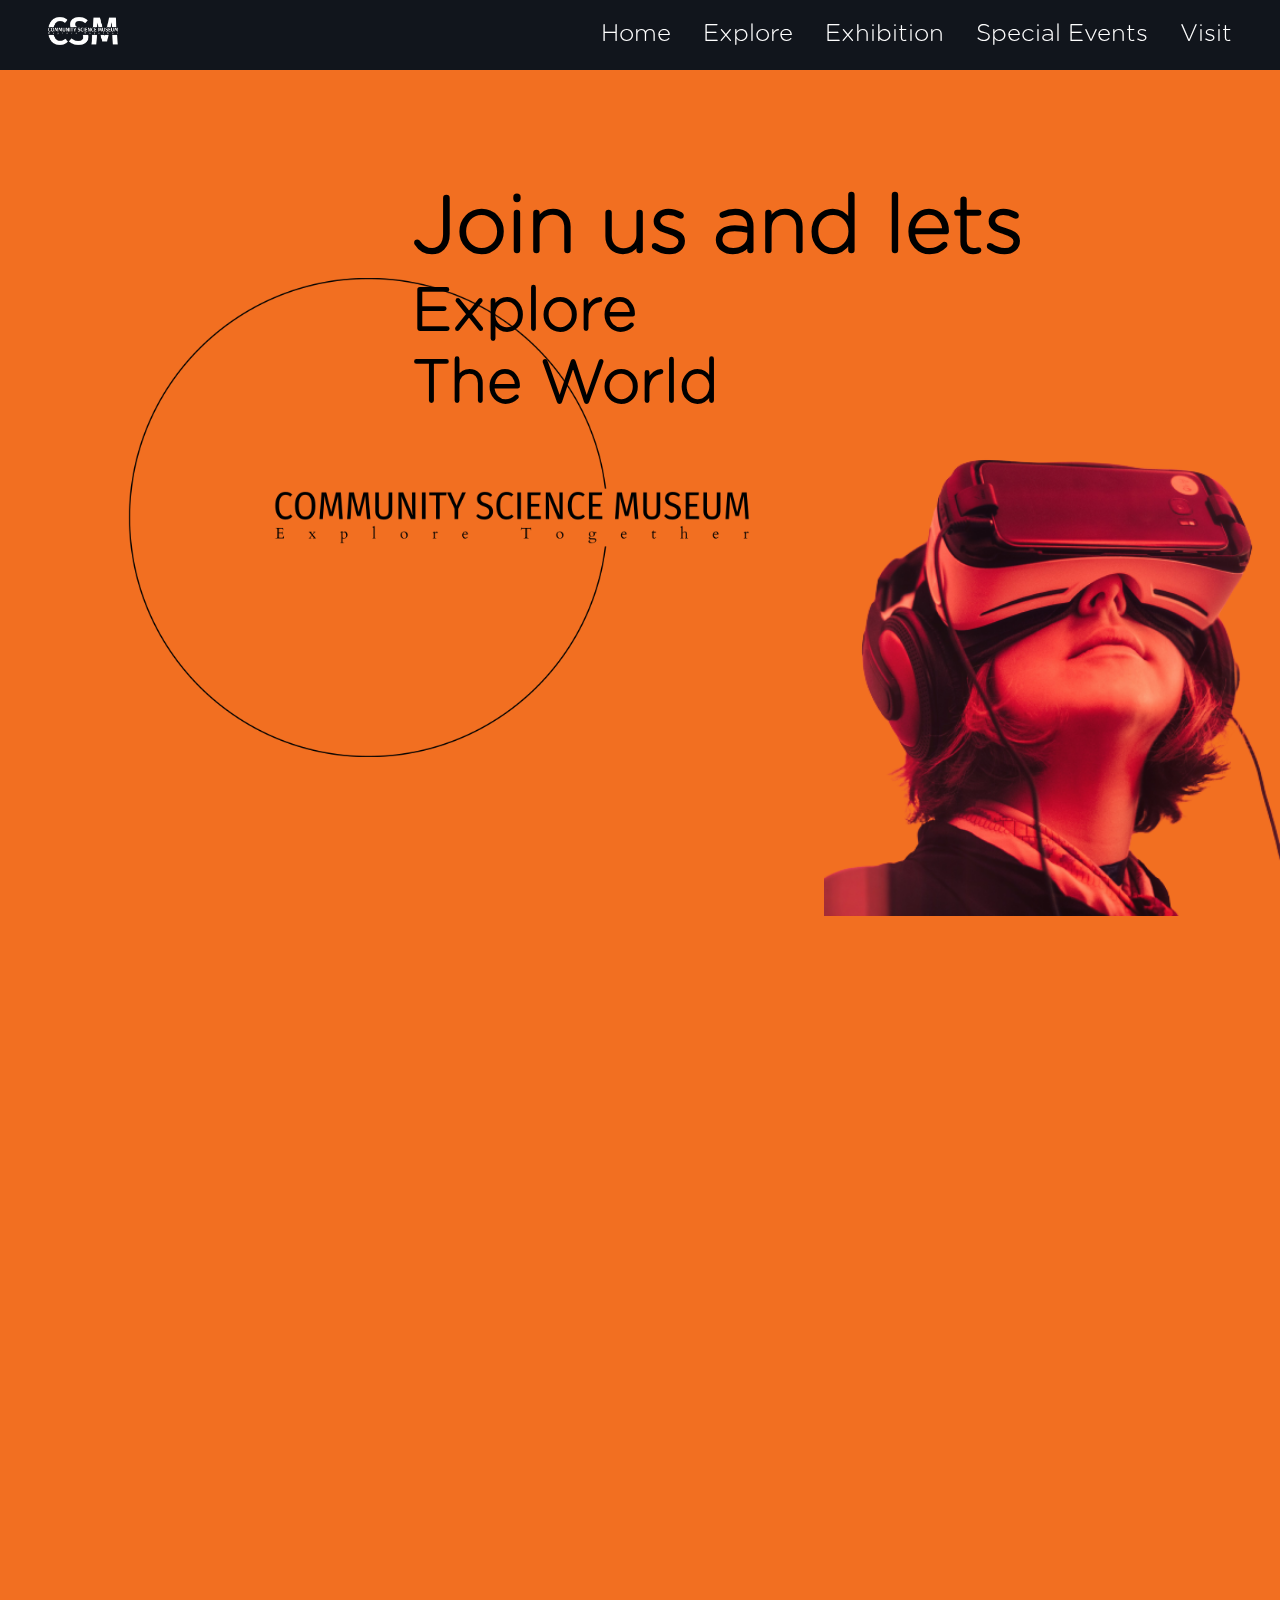
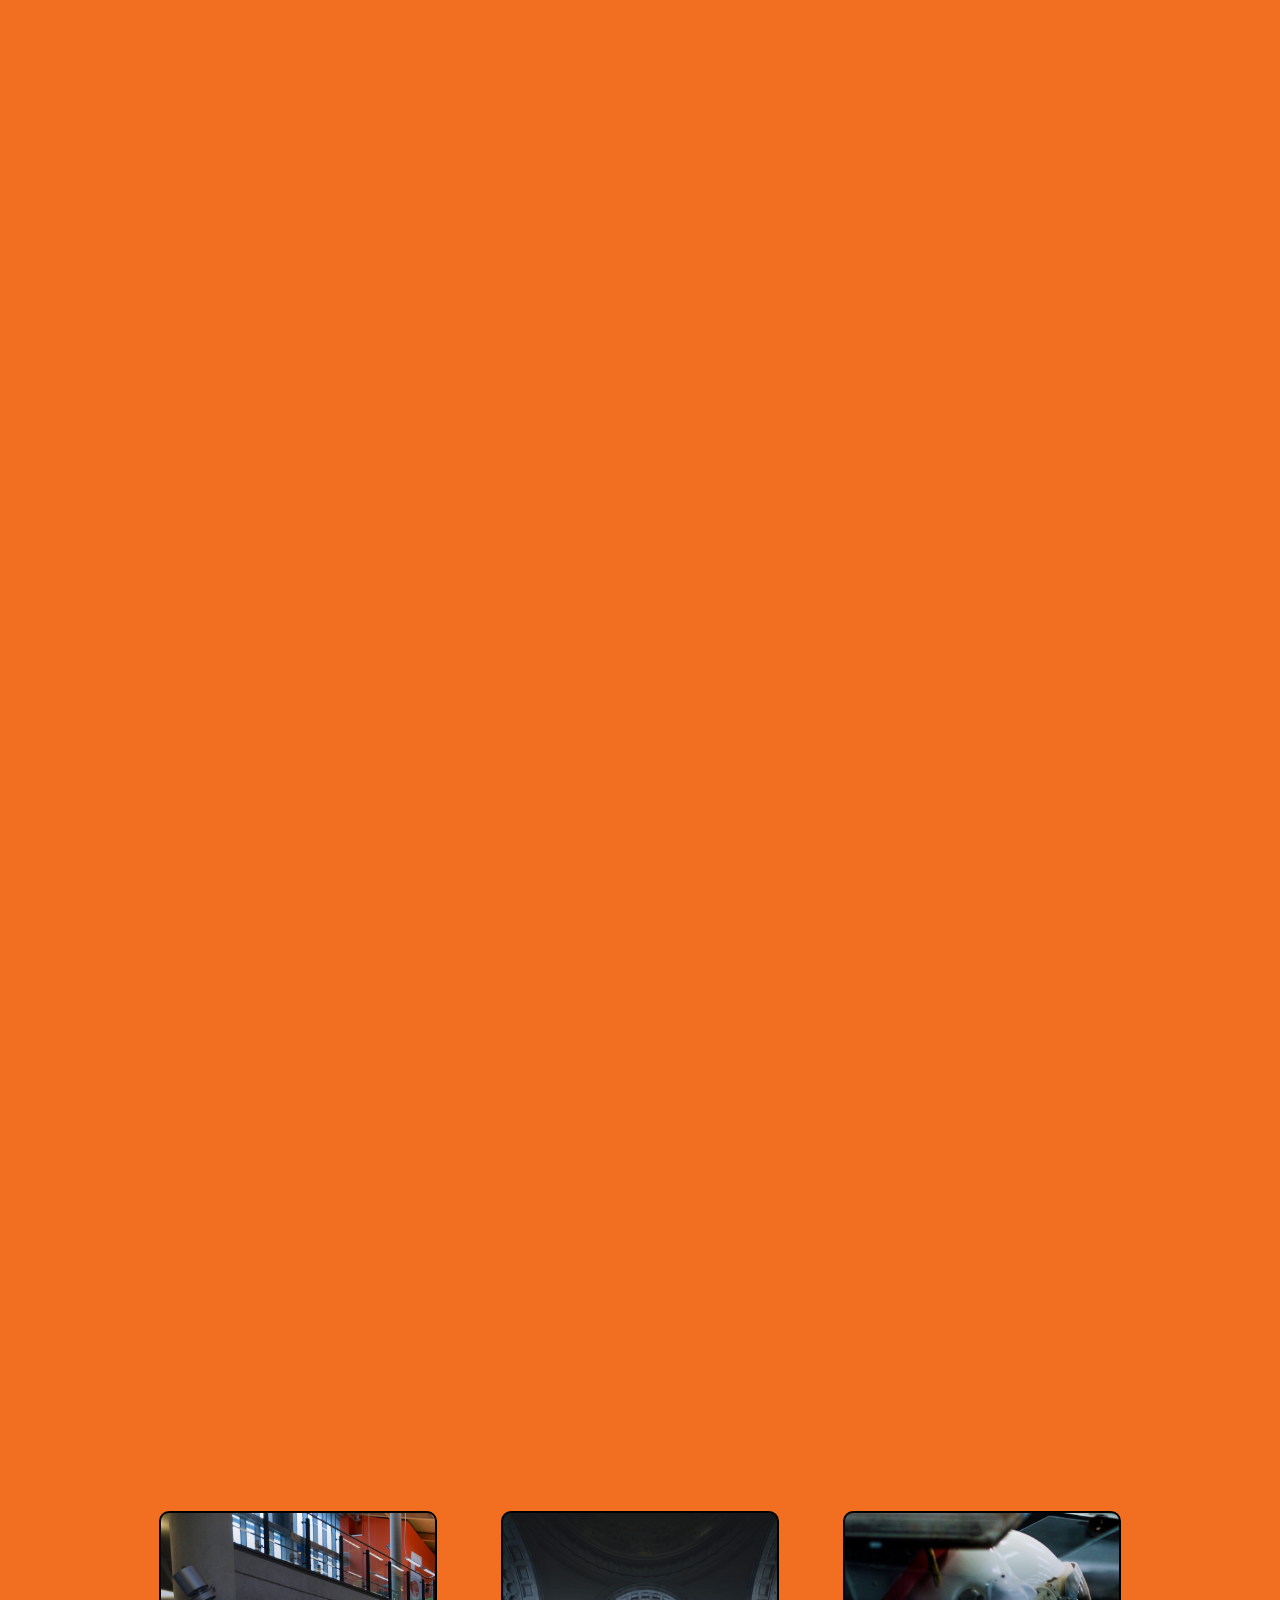
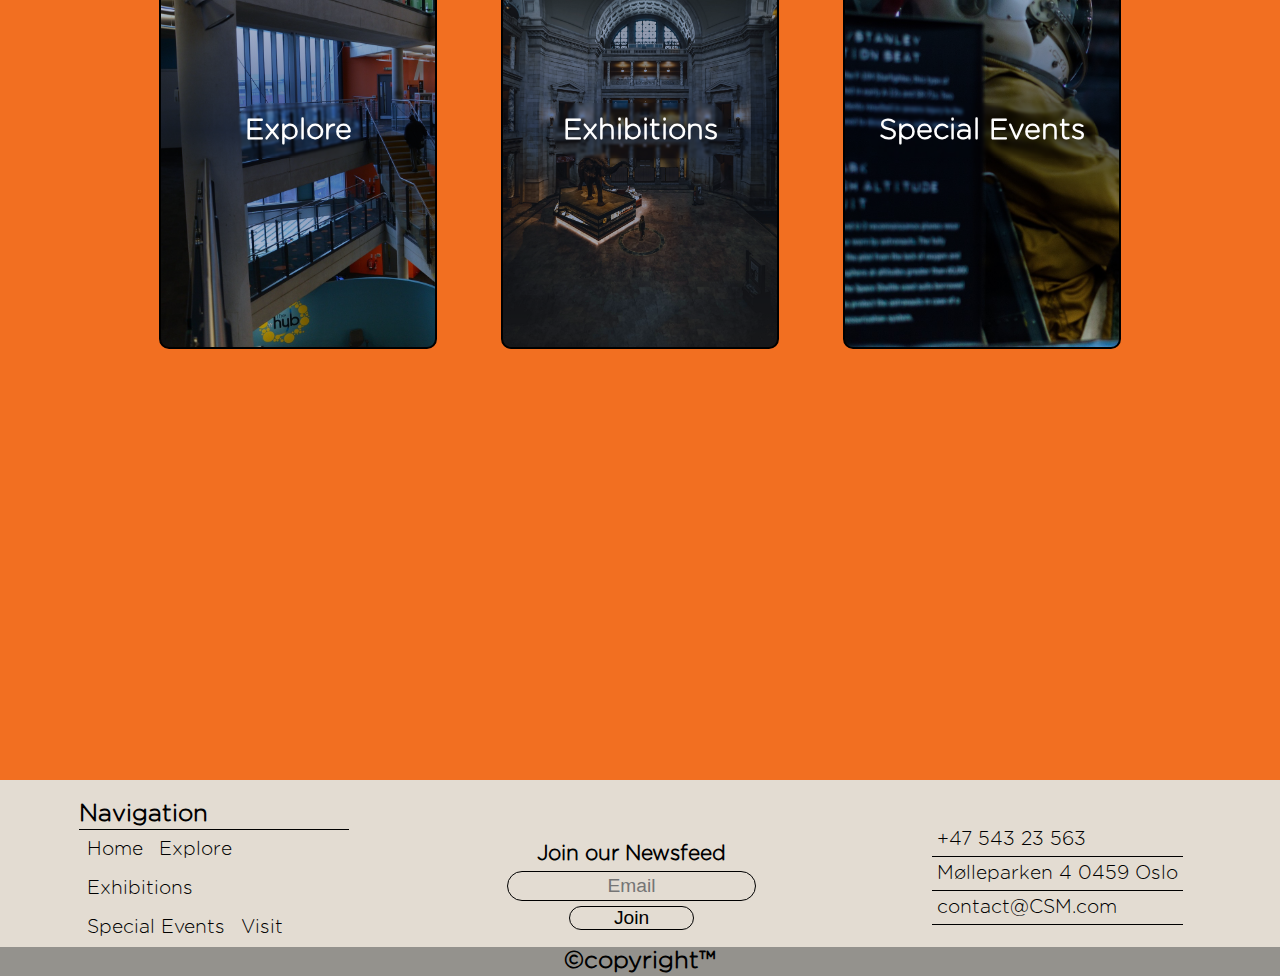
<file: index.html>
<!DOCTYPE html>
<html lang="en">
<head>
    <meta charset="UTF-8">
    <meta name="Homepage">
    <meta http-equiv="X-UA-Compatible" content="IE=edge">
    <meta name="viewport" content="width=device-width, initial-scale=1.0">
    <link rel="icon" type="image/x-icon" href="./images/favicon-16x16.png">
    <link rel="stylesheet" href="./css/styles.css">
    <link rel="stylesheet" href="./css/navbar.css">
    <link rel="stylesheet" href="https://cdnjs.cloudflare.com/ajax/libs/font-awesome/6.2.0/css/all.min.css" integrity="sha512-xh6O/CkQoPOWDdYTDqeRdPCVd1SpvCA9XXcUnZS2FmJNp1coAFzvtCN9BmamE+4aHK8yyUHUSCcJHgXloTyT2A==" crossorigin="anonymous" referrerpolicy="no-referrer" />
    <link rel="stylesheet" href="./css/footer.css">
    <script defer src="script.js"></script>
    <title>Homepage</title>
    <!-- Hotjar Tracking Code for my site -->
<script>
    (function(h,o,t,j,a,r){
        h.hj=h.hj||function(){(h.hj.q=h.hj.q||[]).push(arguments)};
        h._hjSettings={hjid:3396494,hjsv:6};
        a=o.getElementsByTagName('head')[0];
        r=o.createElement('script');r.async=1;
        r.src=t+h._hjSettings.hjid+j+h._hjSettings.hjsv;
        a.appendChild(r);
    })(window,document,'https://static.hotjar.com/c/hotjar-','.js?sv=');
</script>
</head>
<body class="body__index">
    <header>
        <div class="navbar__container">
            <nav class="navbar__menu">
                <ul class="navbar__menu__ul">
                    <a class="navbar__menu__branding" href="./index.html">
                        <img class="navbar__menu__branding--img" src="./images/png2/logo-no-background.png" alt="navbar brand">
                    </a>
                    <a href="./index.html"><li>Home</li></a>
                    <a href="./explore.html"><li>Explore</li></a>
                    <a href="./exhibitions.html"><li>Exhibition</li></a>
                    <a href="./special-events.html"><li>Special Events</li></a>
                    <a href="./visit.html"><li>Visit</li></a>
                </ul>
                <div class="hamburger">
                    <span class="hamburger__bar"></span>
                    <span class="hamburger__bar"></span>
                    <span class="hamburger__bar"></span>
                </div>
            </nav>
        </div>            
    </header>
    <main class="homepage homepage--wrap-edge">
        <section class="homepage__section homepage__section--wrap-inner">
            <section class="hero__section">
                <div class="hero__text">
                    <h1>Join us and lets</h1>
                    <h2>Explore</h2>
                    <h2>The World</h2>
                </div> 
                <div class="hero__img-container">
                    <img class="hero__img" src="./images/png4/logo-no-background.png" alt="">
                </div>
            </section>

              <section class="intro__section">
                 <div class="intro__container"> 
                    <div class="intro__item intro__text intro__text--one">
                        <p class="">Come join us at the Community Science Museum where we're committed to making science accessible to all.</p>
                    </div>
                    <div class="intro__item intro__image intro__image--one">
                        <img src="./images/scott-webb-102825.jpg" alt="picture of museum">
                    </div>
                    <div class="intro__item intro__image intro__image--three">
                        <img src="./images/museum-people_resized.jpg" alt="picture inside museum ">
                    </div>
                    <div class="intro__item intro__text intro__text--two ">
                        <p>Over the course of human history, science has developed from our early understanding of fire, wind, water, and earth to exploring everything from galaxies far away to the very building blocks of life itself.</p>
                    </div>
                    <div class="intro__item intro__image intro__image--four">
                        <img src="./images/anirudh-YQYacLW8o2U-unsplash_resized.jpg" alt="picture of DNA">
                    </div>
                    <div class="intro__item intro__image intro__image--seven">
                        <img src="./images/klaudia-piaskowska_resized.jpg" alt="picture of exhibition">
                    </div>
                    <div class="intro__item intro__text intro__text--three ">
                        <p>The aim of our museum is to create a space where everyone can experience the wonders of our discoveries and perhaps even ignite a lifelong passion to continue the exploration of the world around us.</p>
                    </div>
                    <div class="intro__item intro__image intro__image--nine">
                        <img src="./images/david-barajas-q__resized.jpg" alt="picture of museum maker wall">
                    </div>
                    <div class="intro__item intro__text intro__text--four ">
                        <p>We believe science should not be confined to the textbook, but brought to live through exhibits.</p>
                    </div>
                    <!-- <div class="intro__item intro__image intro__image--two">
                        <img src="./images/devin-h-_resized.jpg" alt="picture of a tree">
                    </div>  -->
                    <div class="intro__item intro__image intro__image--six">
                        <img src="./images/kafai-liu_resized.jpg" alt="picture of a dinosaur">
                    </div> 
                    <div class="intro__item intro__image intro__image--five">
                        <img src="./images/nick-fewings-_resized.jpg" alt="picture of the mooon">
                    </div>
                    <!-- <div class="intro__item intro__image intro__image--eight">
                        <img src="./images/valentin-petkov_resized.jpg" alt="picture of salamander">
                    </div> -->
                    <div class="intro__item intro__image intro__image--ten">
                        <img src="./images/shutterstock_259843295.webp" alt="picture of museum store wall">
                    </div>
                    <div class="intro__item intro__text intro__text--five ">
                        <p>This is why we have over 1000 different exhibits on the many varied subjects of science to explore. Many of these exhibits are designed for you to interact with and play around to see science come to life (apart from the dinosaur exhibits – they only come to life at night when everyone’s gone home).</p>
                    </div>
                    <!-- <div class="intro__item intro__image intro__image--eleven">
                        <img src="./images/raphael-wild-xP-nzRiTQvQ-unsplash_resized.jpg" alt="picture of trex mouth">
                    </div> -->
                </div>
            </section>

            <section class="page-nav__section">
                <div class="page-nav__frame">
                    <a href="./explore.html"><div class="page-nav__card page-nav__card--explore">
                        <h2>Explore</h2>
                    </div></a>
                    <a href="./exhibitions.html"><div class="page-nav__card page-nav__card--exhibitions">
                        <h2>Exhibitions</h2>
                    </div></a>
                    <a href="./special-events.html"><div class="page-nav__card page-nav__card--special-events">
                        <h2>Special Events</h2>
                    </div></a>
                </div>
            </section>
        </section>
    </main>
    <footer>
        <div class="footer__container">
            <div class="footer__top__container">
                <div>
                    <h2>Navigation</h2>
                    <ul class="footer__page-links footer__all-links">
                    <a href="./index.html"><li>Home</li></a>
                    <a href="./explore.html"><li>Explore</li></a>
                    <a href="./exhibitions.html"><li>Exhibitions</li></a>
                    <a href="./special-events.html"><li>Special Events</li></a>
                    <a href="./visit.html"><li>Visit</li></a>
                </ul>
                </div>
                <div class="footer__links-and-newsletter__container">
                    <ul class=" footer__sosial-links footer__all-links">
                        <a href="https://twitter.com/home"><li><i class="fa-brands fa-twitter"></i></li></a>
                        <a href="https://www.facebook.com/"><li><i class="fa-brands fa-facebook"></i></li></a>
                        <a href="https://www.youtube.com/"><li><i class="fa-brands fa-youtube"></i></li></a>
                        <a href="https://www.tiktok.com/tag/tictioc"><li><i class="fa-brands fa-tiktok"></i></li></a>
                        <a href="https://www.instagram.com/"><li><i class="fa-brands fa-square-instagram"></i></li></a>
                    </ul>
                    <div class="footer__newsletter">
                        <form action="#">
                            <label for="email">Join our Newsfeed</label>
                            <input type="email" id="email" name="email--newsfeed" placeholder="Email" required>
                            <input type="submit" id="submit" name="submit--newsfeed" value="Join" >
                        </form>
                    </div>
                </div>
                <ul class="footer__contact-details">
                    <li><a href="tel:0047 90645718"><i class="fa-solid fa-phone"></i> +47 543 23 563 </a></li>
                    <li><a href="https://www.google.com/maps?q=m%C3%B8lleparken+4&sxsrf=ALiCzsZm4VwpzZvOg9GrNCYRmF1z_-wLUA:1670319878543&iflsig=AJiK0e8AAAAAY48dFtjR8mpHtFGbGQNS6E3aDfBdt2TM&gs_lcp=[base64]&um=1&ie=UTF-8&sa=X&ved=2ahUKEwjt04-82uT7AhVFR_EDHaihDecQ_AUoAXoECAIQAw"><i class="fa-solid fa-building-columns"></i> Mølleparken 4 0459 Oslo</a></li>
                    <li> <a href="mailto: contact@CSM.com"><i class="fa-solid fa-envelope"></i> contact@CSM.com</a></li>
                </ul>
            </div>
            <div class="footer__low__container">
                <div class="footer__copyright">
                    <h2>
                        ©copyright™
                    </h2>
                </div>
            </div>
        </div>
    </footer>
</body>
</html>
</file>
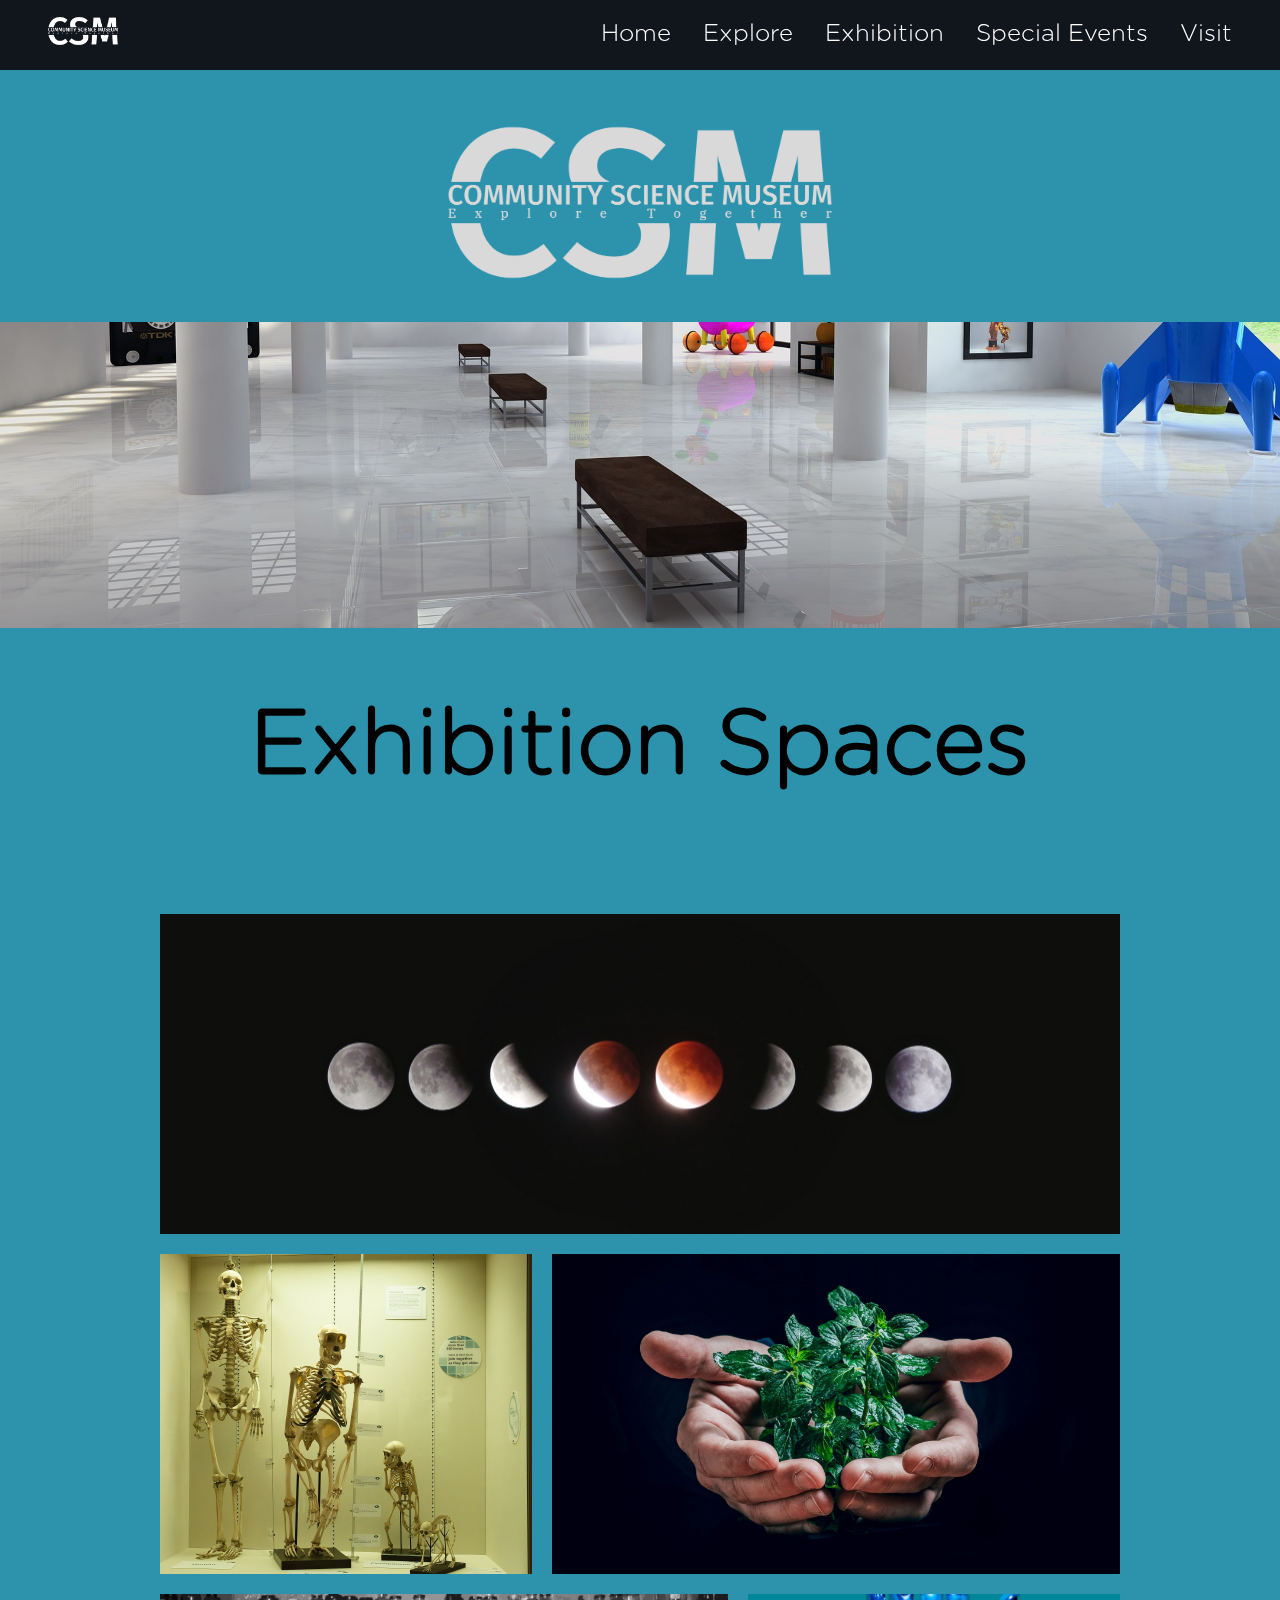
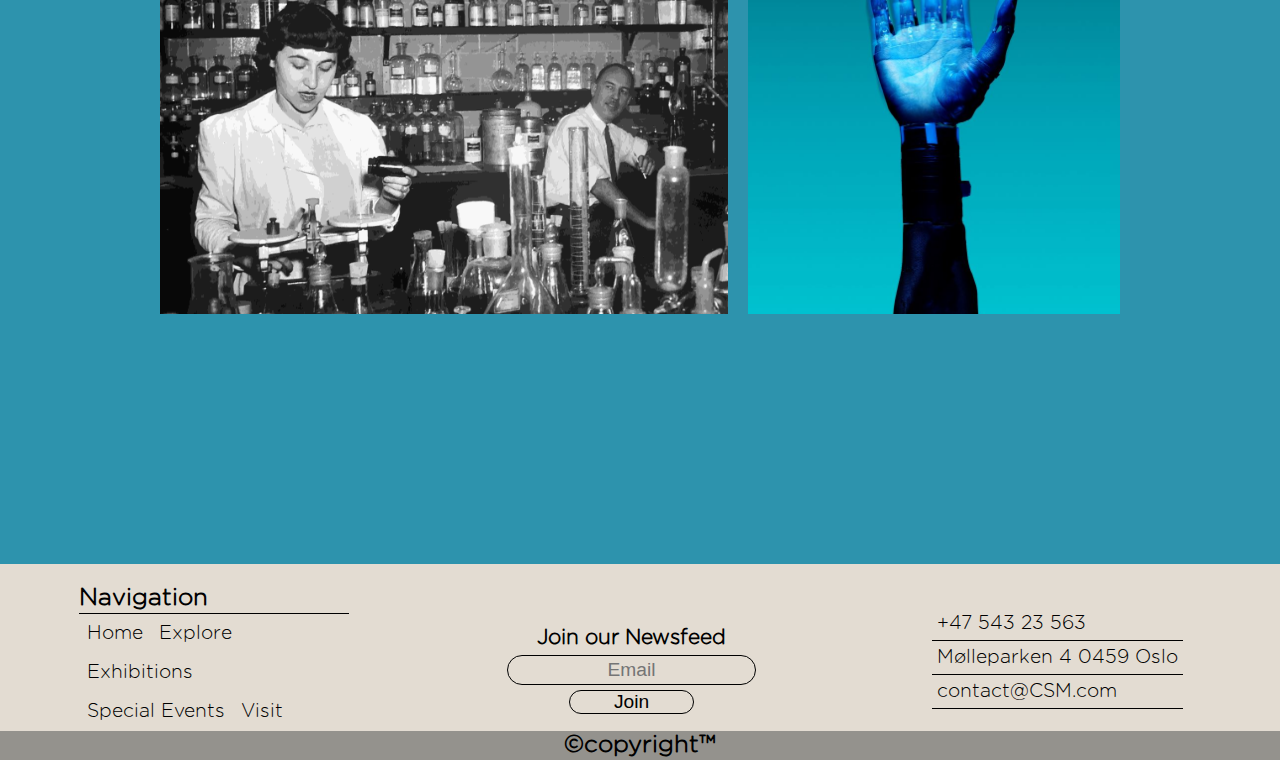
<file: exhibitions.html>
<!DOCTYPE html>

<html lang="en">
<head>
    <meta charset="UTF-8">
    <meta http-equiv="X-UA-Compatible" content="IE=edge">
    <meta name="viewport" content="width=device-width, initial-scale=1.0">
    <meta name="exhibitions">
    <title>Exhibition Spaces</title>
    <script defer src="script.js"></script>
    <link rel="icon" type="image/x-icon" href="./images/favicon-16x16.png">
    <link rel="stylesheet" href="https://cdnjs.cloudflare.com/ajax/libs/font-awesome/6.2.0/css/all.min.css" integrity="sha512-xh6O/CkQoPOWDdYTDqeRdPCVd1SpvCA9XXcUnZS2FmJNp1coAFzvtCN9BmamE+4aHK8yyUHUSCcJHgXloTyT2A==" crossorigin="anonymous" referrerpolicy="no-referrer" />
    <!-- LINK FOR MAIN STYLING -->
    <link rel="stylesheet" href="./css/footer.css">
    <link rel="stylesheet" href="./css/navbar.css">
    <link rel="stylesheet" href="./css/styles.css">
    <!-- LINK FOR PAGE SPECIFIC STYLING -->
    <link rel="stylesheet" href="./css/exhibitions.css">
    <!-- Hotjar Tracking Code for my site -->
<script>
    (function(h,o,t,j,a,r){
        h.hj=h.hj||function(){(h.hj.q=h.hj.q||[]).push(arguments)};
        h._hjSettings={hjid:3396494,hjsv:6};
        a=o.getElementsByTagName('head')[0];
        r=o.createElement('script');r.async=1;
        r.src=t+h._hjSettings.hjid+j+h._hjSettings.hjsv;
        a.appendChild(r);
    })(window,document,'https://static.hotjar.com/c/hotjar-','.js?sv=');
</script>
</head>
<body class="body--exhibitions">
    <header>
        <div class="navbar__container">
            <nav class="navbar__menu">
                <ul class="navbar__menu__ul">
                    <a class="navbar__menu__branding" href="./index.html">
                        <img class="navbar__menu__branding--img" src="./images/png2/logo-no-background.png" alt="navbar brand">
                    </a>
                    <a href="./index.html"><li>Home</li></a>
                    <a href="./explore.html"><li>Explore</li></a>
                    <a href="./exhibitions.html"><li>Exhibition</li></a>
                    <a href="./special-events.html"><li>Special Events</li></a>
                    <a href="./visit.html"><li>Visit</li></a>
                </ul>
                <div class="hamburger">
                    <span class="hamburger__bar"></span>
                    <span class="hamburger__bar"></span>
                    <span class="hamburger__bar"></span>
                </div>
            </nav>
        </div>            
    </header>
    <main>
        <section class="title__section">
            <div class="title__logo">
                <img class="title__logo--img" src="./images/png2/logo-no-background.png" alt="">
            </div>
            <div class="title__image__container title__image__container--exhibition"></div>
            <div class="title__h1__container">
                <h1>Exhibition Spaces</h1>
            </div>
        </section>
        <section class="gallery__section gallery__section--exhibitions">
            <div class="gallery__card gallery__card--cosmology" id = "gallery__card--cosmology">
                <img src="./images/celso-405219.jpg" alt="Picture-of-planets">
                <div class="gallery__overlay">
                    <div class="overlay__details overlay__details--cosmology">
                        <h2 class="overlay__title">Cosmology</h2>
                        <span class="overlay__text overlay__text--cosmology">
                            <p>Explore the wonders of our cosmos. Our fantastic exhibition, 'The Sky Above Us', explores the night sky and what we can see and know about the universe around us. We'll locate the various constellations and galaxies that can be seen and learn a bit about the early navigators who used the stars to travel by.</p>
                            <p>Follow the journey of our solar exploration: from early Arab traders, to Galileo's telescope, to the latest exploration of the planets in our solar system.</p> 
                        </span>
                        <span class="overlay__CTA">
                            <button class="CTA__button" onclick="changeStyleCosmology()">Learn More</button>
                        </span>
                    </div>
                </div>
            </div>
            <div class="gallery__card gallery__card--evolution" id="gallery__card--evolution">
                <img src="./images/skeleton-414543_1920.jpg" alt="Picture-of-skeletons">
                <div class="gallery__overlay">
                    <div class="overlay__details overlay__details--evolution">
                        <h2 class="overlay__title">Evolution</h2>
                        <span class="overlay__text overlay__text--evolution">
                            <p>For centuries, philosophers and scientists have wrestled with the question of our origins. Where do we come from and how did we get here? Since Darwin proposed his theory of evolution we have had a framework for exploring and understanding our place in this world.</p>
                            <p>Discover the origins of life on this planet and how the species we know today have evolved our time. You can also take some time to meet a few of the creatures who didn’t survive, including our Woolly Mammoth, the Dodos, and a number of dinosaurs too.</p>
                        </span>
                        <span class="overlay__CTA">
                            <button class="CTA__button" onclick="changeStyleEvolution()">Learn More</button>
                        </span>
                    </div>
                </div>
            </div>
            <div class="gallery__card gallery__card--ecology" id = "gallery__card--ecology">
                <img src="./images/ecology_resized_4.jpg" alt="Pictures-of-plant-in-hands">
                <div class="gallery__overlay">
                    <div class="overlay__details overlay__details--ecology">
                        <h2 class="overlay__title">Ecology</h2>
                        <span class="overlay__text overlay__text--ecology" >
                            <p>As we learn more and more of the impact humans are having on the planet, the more important it becomes that scientists explore how to create a sustainable future not just for humans but for the whole planet.</p>
                            <p>In our ecology section of the museum, we unpack the dangers we currently face including global warming, extinction of species, and pollution. But we also focus on the positive ways we can all contribute to a brighter future.</p>
                        </span>
                        <span class="overlay__CTA">
                            <button class="CTA__button" onclick="changeStyleEcology()">Learn More</button>
                        </span>
                    </div>
                </div>
            </div>
            <div class="gallery__card gallery__card--biology-and-medicine" id = "gallery__card--biology-and-medicine">
                <img src="./images/national-cancer-institute (1).jpg" alt="Pictures-of-doctors">
                <div class="gallery__overlay">
                    <div class="overlay__details overlay__details--biology-and-medicine">
                        <h2 class="overlay__title">Biology and Medicine</h2>
                        <span class="overlay__text overlay__text--biology-and-medicine">
                            <p>From micro-organisms to the human body, major breakthroughs in biology are offering us unique insights into the great wonders of the tiny world.</p>
                            <p>For many people their life expectancy is much longer and their quality of life much improved, thanks to the growth of our understanding of medicine. Over a series of exhibits we explore the history of medicine and take a look at some major breakthroughs including the discovery of penicillin and the first heart transplant. </p>
                            <p>Many of our great medicinal discoveries have come not only from the lab, but also from observing animals in the wild. Often our fellow creatures have beat us to it.</p>
                        </span>
                        <span class="overlay__CTA">
                            <button class="CTA__button" onclick="changeStyleBiologyAndMedicine()">Learn More</button>
                        </span>
                    </div>
                </div>
            </div>
            <div class="gallery__card gallery__card--robotics-and-ai" id = "gallery__card--robotics-and-ai">
                <img src="./images/thisisengineering_resized_2.jpg" alt="Pictures-of-robotic-hand">
                <div class="gallery__overlay">
                    <div class="overlay__details overlay__details--robotics-and-ai">
                        <h2 class="overlay__title">Robotics<br/>and AI</h2>
                        <span class="overlay__text overlay__text--robotics-and-ai">
                            <p>The information revolution is here and robotics and artificial intelligence are the science of the future. From useful home applications of AI to industrial uses of robotics, the future is here. You can even say hello and shake the hand of Rob the Robot.</p>
                        </span>
                        <span class="overlay__CTA">
                            <button class="CTA__button" onclick="changeStyleRoboticsAndAi()">Learn More</button>
                        </span>
                    </div>
                </div>
            </div>
        </section>
    </main>
    <footer>
        <div class="footer__container">
            <div class="footer__top__container">
                <div>
                    <h2>Navigation</h2>
                    <ul class="footer__page-links footer__all-links">
                    <a href="./index.html"><li>Home</li></a>
                    <a href="./explore.html"><li>Explore</li></a>
                    <a href="./exhibitions.html"><li>Exhibitions</li></a>
                    <a href="./special-events.html"><li>Special Events</li></a>
                    <a href="./visit.html"><li>Visit</li></a>
                </ul>
                </div>
                <div class="footer__links-and-newsletter__container">
                    <ul class=" footer__sosial-links footer__all-links">
                        <a href="https://twitter.com/home"><li><i class="fa-brands fa-twitter"></i></li></a>
                        <a href="https://www.facebook.com/"><li><i class="fa-brands fa-facebook"></i></li></a>
                        <a href="https://www.youtube.com/"><li><i class="fa-brands fa-youtube"></i></li></a>
                        <a href="https://www.tiktok.com/tag/tictioc"><li><i class="fa-brands fa-tiktok"></i></li></a>
                        <a href="https://www.instagram.com/"><li><i class="fa-brands fa-square-instagram"></i></li></a>
                    </ul>
                    <div class="footer__newsletter">
                        <form action="#">
                            <label for="email">Join our Newsfeed</label>
                            <input type="email" id="email" name="email--newsfeed" placeholder="Email" required>
                            <input type="submit" id="submit" name="submit--newsfeed" value="Join" >
                        </form>
                    </div>
                </div>
                <ul class="footer__contact-details">
                    <li><a href="tel:0047 90645718"><i class="fa-solid fa-phone"></i> +47 543 23 563 </a></li>
                    <li><a href="https://www.google.com/maps?q=m%C3%B8lleparken+4&sxsrf=ALiCzsZm4VwpzZvOg9GrNCYRmF1z_-wLUA:1670319878543&iflsig=AJiK0e8AAAAAY48dFtjR8mpHtFGbGQNS6E3aDfBdt2TM&gs_lcp=[base64]&um=1&ie=UTF-8&sa=X&ved=2ahUKEwjt04-82uT7AhVFR_EDHaihDecQ_AUoAXoECAIQAw"><i class="fa-solid fa-building-columns"></i> Mølleparken 4 0459 Oslo</a></li>
                    <li> <a href="mailto: contact@CSM.com"><i class="fa-solid fa-envelope"></i> contact@CSM.com</a></li>
                </ul>
            </div>
            <div class="footer__low__container">
                <div class="footer__copyright">
                    <h2>
                        ©copyright™
                    </h2>
                </div>
            </div>
        </div>
    </footer>
</body>
</html>
</file>
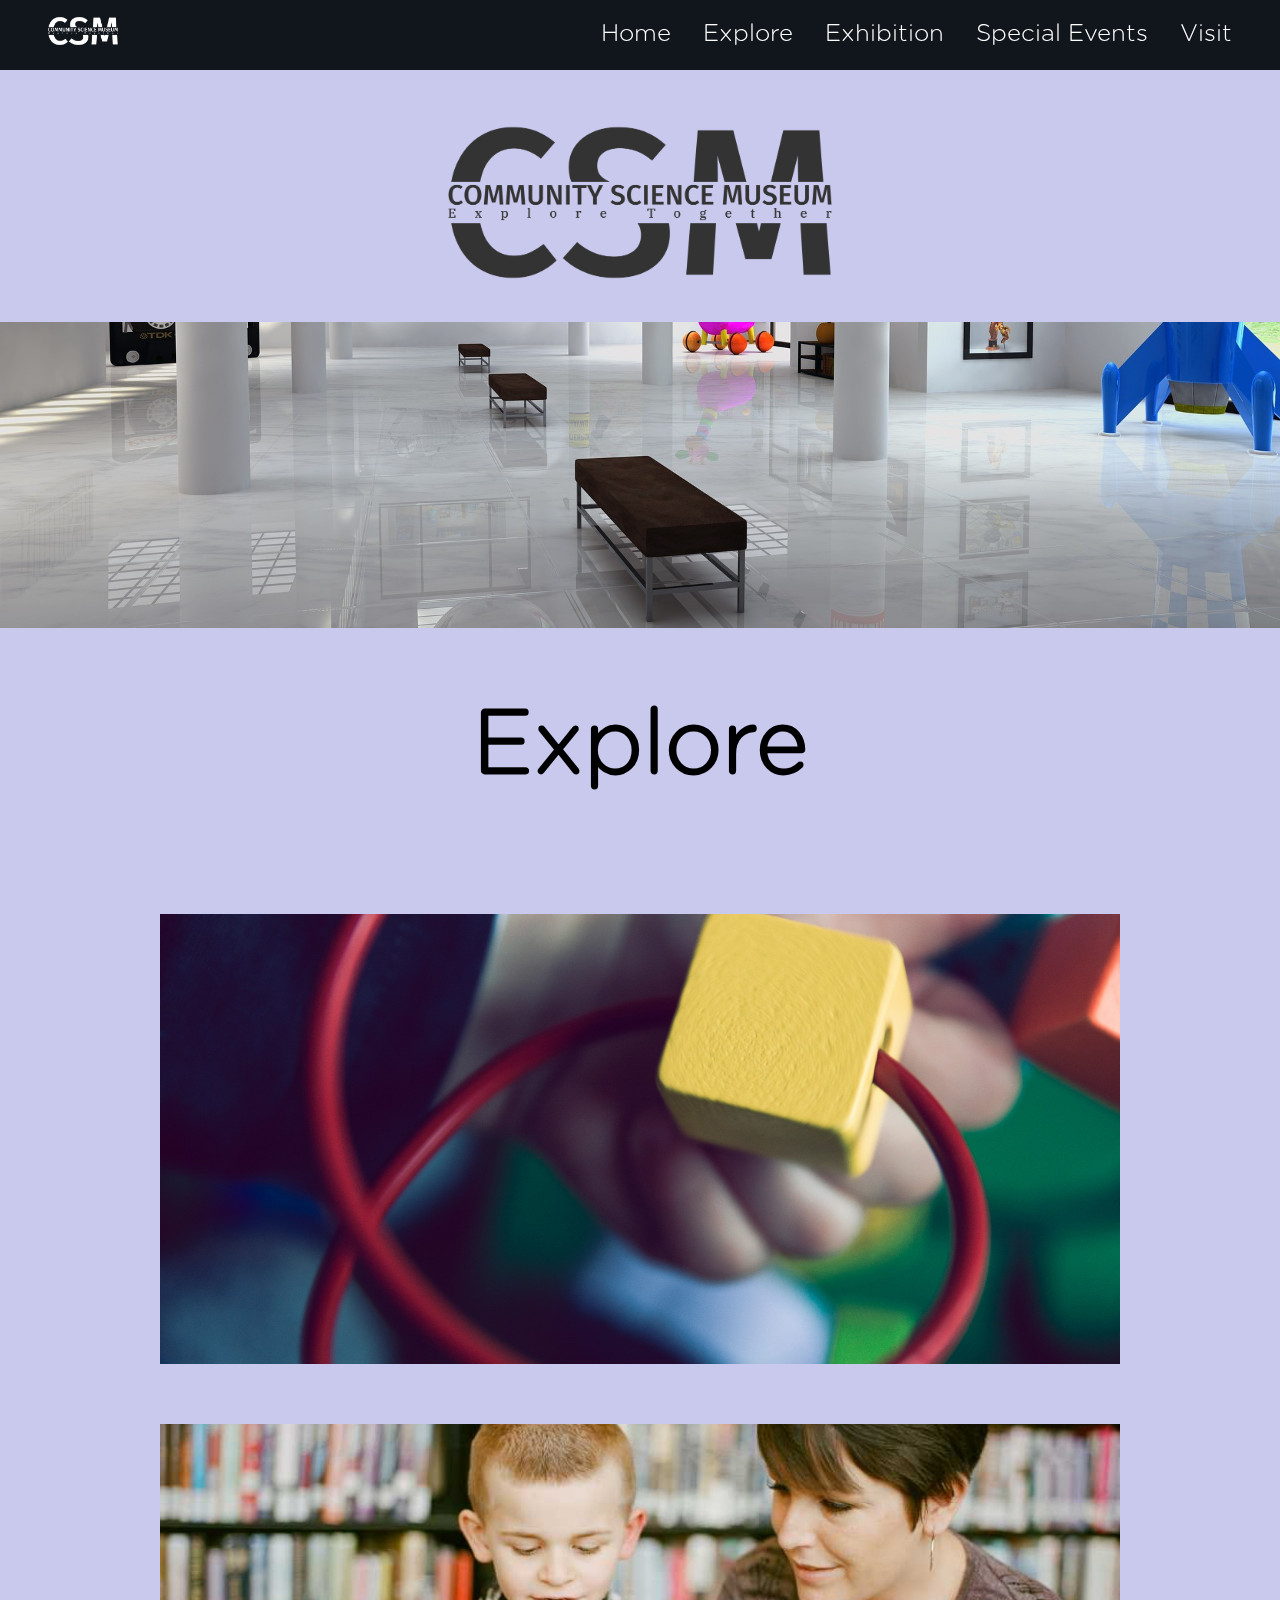
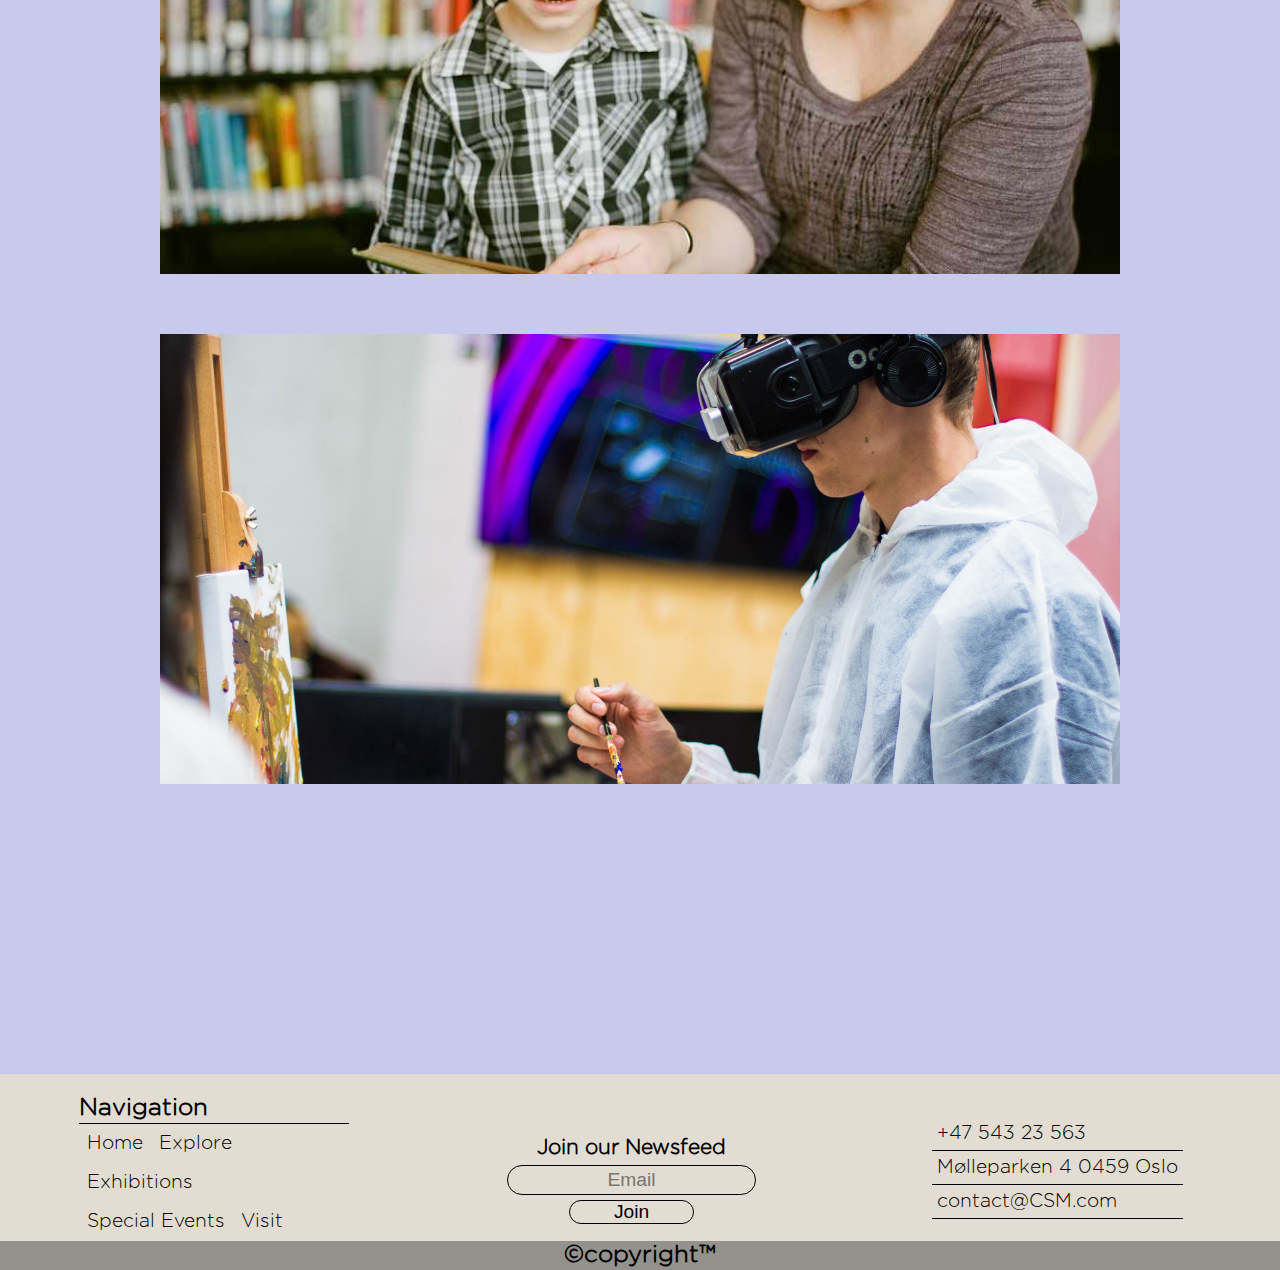
<file: explore.html>
<!DOCTYPE html>
<html lang="en">
<head>
    <meta charset="UTF-8">
    <meta name="explore page">
    <meta http-equiv="X-UA-Compatible" content="IE=edge">
    <meta name="viewport" content="width=device-width, initial-scale=1.0">
    <title>Explore</title>
    <link rel="icon" type="image/x-icon" href="./images/favicon-16x16.png">
    <script defer src="script.js"></script>
    <link rel="stylesheet" href="https://cdnjs.cloudflare.com/ajax/libs/font-awesome/6.2.0/css/all.min.css" integrity="sha512-xh6O/CkQoPOWDdYTDqeRdPCVd1SpvCA9XXcUnZS2FmJNp1coAFzvtCN9BmamE+4aHK8yyUHUSCcJHgXloTyT2A==" crossorigin="anonymous" referrerpolicy="no-referrer" />
    <!-- LINK FOR MAIN STYLING -->
    <link rel="stylesheet" href="./css/footer.css">
    <link rel="stylesheet" href="./css/navbar.css">
    <link rel="stylesheet" href="./css/styles.css">
    <link rel="stylesheet" href="./css/exhibitions.css">
    <!-- LINK FOR PAGE SPECIFIC STYLING -->
    <link rel="stylesheet" href="./css/explore.css">
    <!-- Hotjar Tracking Code for my site -->
<script>
    (function(h,o,t,j,a,r){
        h.hj=h.hj||function(){(h.hj.q=h.hj.q||[]).push(arguments)};
        h._hjSettings={hjid:3396494,hjsv:6};
        a=o.getElementsByTagName('head')[0];
        r=o.createElement('script');r.async=1;
        r.src=t+h._hjSettings.hjid+j+h._hjSettings.hjsv;
        a.appendChild(r);
    })(window,document,'https://static.hotjar.com/c/hotjar-','.js?sv=');
</script>
</head>
<body class="body--explore">
    <header>
        <div class="navbar__container">
            <nav class="navbar__menu">
                <ul class="navbar__menu__ul">
                    <a class="navbar__menu__branding" href="./index.html">
                        <img class="navbar__menu__branding--img" src="./images/png2/logo-no-background.png" alt="navbar brand">
                    </a>
                    <a href="./index.html"><li>Home</li></a>
                    <a href="./explore.html"><li>Explore</li></a>
                    <a href="./exhibitions.html"><li>Exhibition</li></a>
                    <a href="./special-events.html"><li>Special Events</li></a>
                    <a href="./visit.html"><li>Visit</li></a>
                </ul>
                <div class="hamburger">
                    <span class="hamburger__bar"></span>
                    <span class="hamburger__bar"></span>
                    <span class="hamburger__bar"></span>
                </div>
            </nav>
        </div>            
    </header>
    <main>
        <section class="title__section">
            <div class="title__logo">
                <img class="title__logo--img" src="./images/png2/logo-no-background.png" alt="">
            </div>
            <div class="title__image__container title__image__container--explore"></div>
            <div class="title__h1__container">
                <h1>Explore</h1>
            </div>
        </section>
        <section class="gallery__section gallery__section--explore">
            <div class="gallery__card gallery__card--kids" id = "gallery__card--kids">
                <img src="./images/markus-spiske-197281.jpg" alt="Picture-of-kid">
                <div class="gallery__overlay">
                    <div class="overlay__details overlay__details--kids">
                        <h2 class="overlay__title">For Kids</h2>
                        <span class="overlay__text overlay__text--kids">
                            <p>You can learn about Newtonian physics from our bumper swing, or why not travel back in time and meet our resident Woolly Mammoth? Our exhibits are designed to be accessible for interested minds, so make sure you come ready to learn and explore.</p>
                        </span>
                        <div class="internal-gallery__wrap">
                            <div class="internal-gallery__grid">
                                <div class="internal-gallery__child gallery__child--one "><img src="./images/reading-2762010_1280.jpg" alt="Picture-of-reading-kid"></div>
                                <div class="internal-gallery__child gallery__child--two"><img src="./images/mammoth-1257288_1920.jpg" alt="Picture-of-mammoth"></div>
                                <div class="internal-gallery__child gallery__child--three"><img src="./images/k-mitch-hodge-qykIxd4vNEw-unsplash_resized.jpg" alt="Picture-of-dragon"></div>
                                <div class="internal-gallery__child gallery__child--four"><img src="./images/markus-spiske-197281.jpg" alt="Picture-of-mammoth"></div>
                                <div class="internal-gallery__child gallery__child--five"><img src="./images/ball-1010907_1920.jpg" alt="Picture-of-mammoth"></div>
                                <div class="internal-gallery__child gallery__child--six"><img src="./images/name_-gravity-_AdUs32i0jc-unsplash.jpg" alt="Picture-of-mammoth"></div>
                            </div>
                        </div>
                        <span class="overlay__text overlay__text--kids">
                            <p>
                                We also have the Young Stars club which meets once a week on a Saturday between 10:00 and 13:00 where you’ll get to explore and experiment with our team of experts.
                            </p>
                            <p>
                                During the school holidays we run special holiday clubs where you can join other children your age to go on a journey of discovery. Each holiday we pick a new theme to explore. To find out more about the holiday club and how you can join, send us a message.

                            </p>
                        </span>
                        <span class="overlay__CTA">
                            <p>Are you a young person looking to learn more about science? Come on down to our museum, there’s plenty to see and do.</p>
                            <button class="CTA__button" onclick="changeStyleKids()">Learn More</button>
                        </span>
                    </div>
                </div>
            </div>
            <div class="gallery__card gallery__card--teachers" id = "gallery__card--teachers">
                <img src="./images/teachers_resized.jpg" alt="Picture-of-teachers">
                <div class="gallery__overlay">
                    <div class="overlay__details overlay__details--teachers">
                        <h2 class="overlay__title">Teachers</h2>
                        <span class="overlay__text overlay__text--teachers">
                            <p>As a community-driven museum, we want to work with schools to create places of learning and exploring. Our team are on hand to give your students guided tours of the museum, teach them in our learning laboratory, and provide great video presentations that will excite and inspire them.</p>
                            <p>Please get in touch with us here to find out more about our facilities and to arrange a time to bring your students through for a visit.</p>
                        </span>
                        <span class="overlay__CTA">
                            <button class="CTA__button" onclick="changeStyleTeachers()">Learn More</button>
                        </span>
                    </div>
                </div>
            </div>
            <div class="gallery__card gallery__card--researchers" id = "gallery__card--researchers">
                <img src="./images/billetto-editorial-334686.jpg" alt="Picture-of-researchers">
                <div class="gallery__overlay">
                    <div class="overlay__details overlay__details--researchers">
                        <h2 class="overlay__title">For Researchers</h2>
                        <span class="overlay__text overlay__text--researchers">
                            <p>Are you looking to get involved with our team of researchers and academics? Our museum offers various ways for you to use our resources and contribute towards them. We have online records, laboratory space, and a working relationship with a number of universities around the country.</p>
                        </span>
                        <span class="overlay__CTA">
                            <button class="CTA__button" onclick="changeStyleResearchers()">Learn More</button>
                        </span>
                    </div>
                </div>
            </div>
        </section>
    </main>
    <footer>
        <div class="footer__container">
            <div class="footer__top__container">
                <div>
                    <h2>Navigation</h2>
                    <ul class="footer__page-links footer__all-links">
                    <a href="./index.html"><li>Home</li></a>
                    <a href="./explore.html"><li>Explore</li></a>
                    <a href="./exhibitions.html"><li>Exhibitions</li></a>
                    <a href="./special-events.html"><li>Special Events</li></a>
                    <a href="./visit.html"><li>Visit</li></a>
                </ul>
                </div>
                <div class="footer__links-and-newsletter__container">
                    <ul class=" footer__sosial-links footer__all-links">
                        <a href="https://twitter.com/home"><li><i class="fa-brands fa-twitter"></i></li></a>
                        <a href="https://www.facebook.com/"><li><i class="fa-brands fa-facebook"></i></li></a>
                        <a href="https://www.youtube.com/"><li><i class="fa-brands fa-youtube"></i></li></a>
                        <a href="https://www.tiktok.com/tag/tictioc"><li><i class="fa-brands fa-tiktok"></i></li></a>
                        <a href="https://www.instagram.com/"><li><i class="fa-brands fa-square-instagram"></i></li></a>
                    </ul>
                    <div class="footer__newsletter">
                        <form action="#">
                            <label for="email">Join our Newsfeed</label>
                            <input type="email" id="email" name="email--newsfeed" placeholder="Email" required>
                            <input type="submit" id="submit" name="submit--newsfeed" value="Join" >
                        </form>
                    </div>
                </div>
                <ul class="footer__contact-details">
                    <li><a href="tel:0047 90645718"><i class="fa-solid fa-phone"></i> +47 543 23 563 </a></li>
                    <li><a href="https://www.google.com/maps?q=m%C3%B8lleparken+4&sxsrf=ALiCzsZm4VwpzZvOg9GrNCYRmF1z_-wLUA:1670319878543&iflsig=AJiK0e8AAAAAY48dFtjR8mpHtFGbGQNS6E3aDfBdt2TM&gs_lcp=[base64]&um=1&ie=UTF-8&sa=X&ved=2ahUKEwjt04-82uT7AhVFR_EDHaihDecQ_AUoAXoECAIQAw"><i class="fa-solid fa-building-columns"></i> Mølleparken 4 0459 Oslo</a></li>
                    <li> <a href="mailto: contact@CSM.com"><i class="fa-solid fa-envelope"></i> contact@CSM.com</a></li>
                </ul>
            </div>
            <div class="footer__low__container">
                <div class="footer__copyright">
                    <h2>
                        ©copyright™
                    </h2>
                </div>
            </div>
        </div>
    </footer>
</body>
</html>
</file>
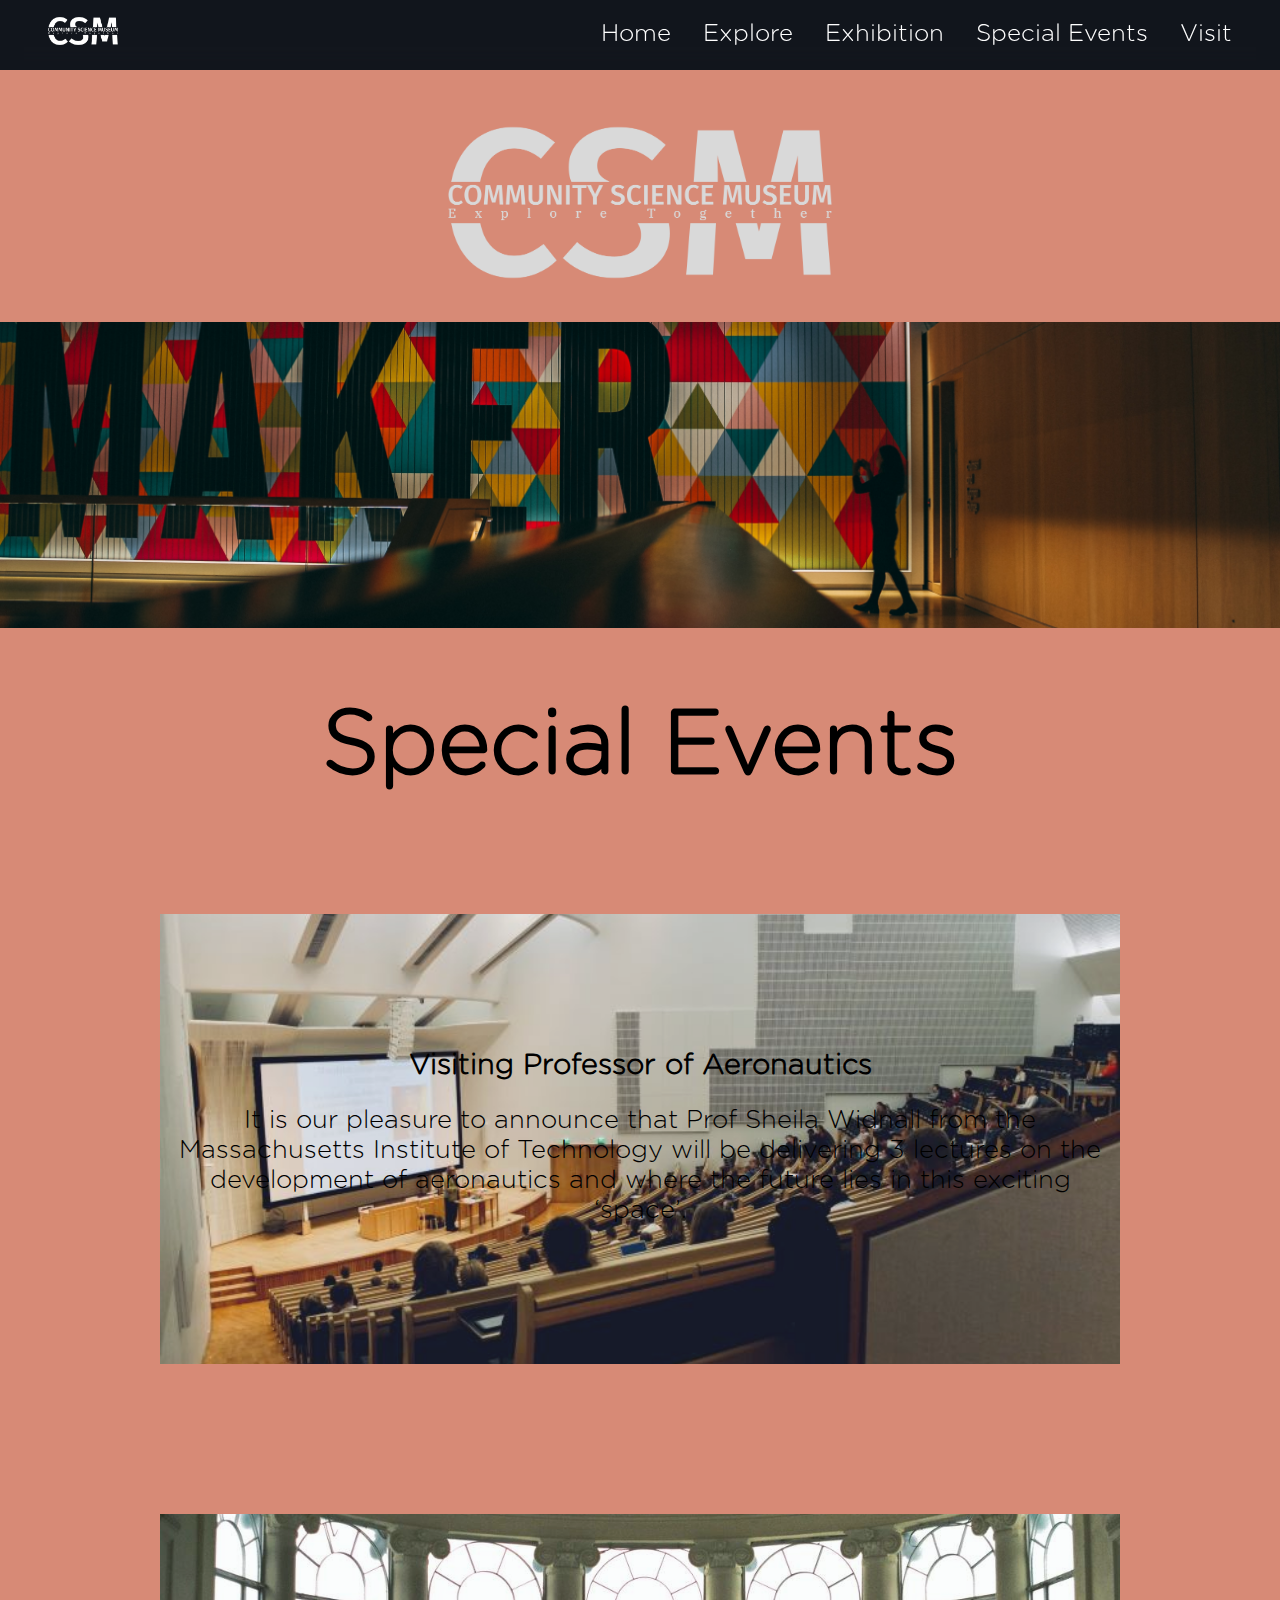
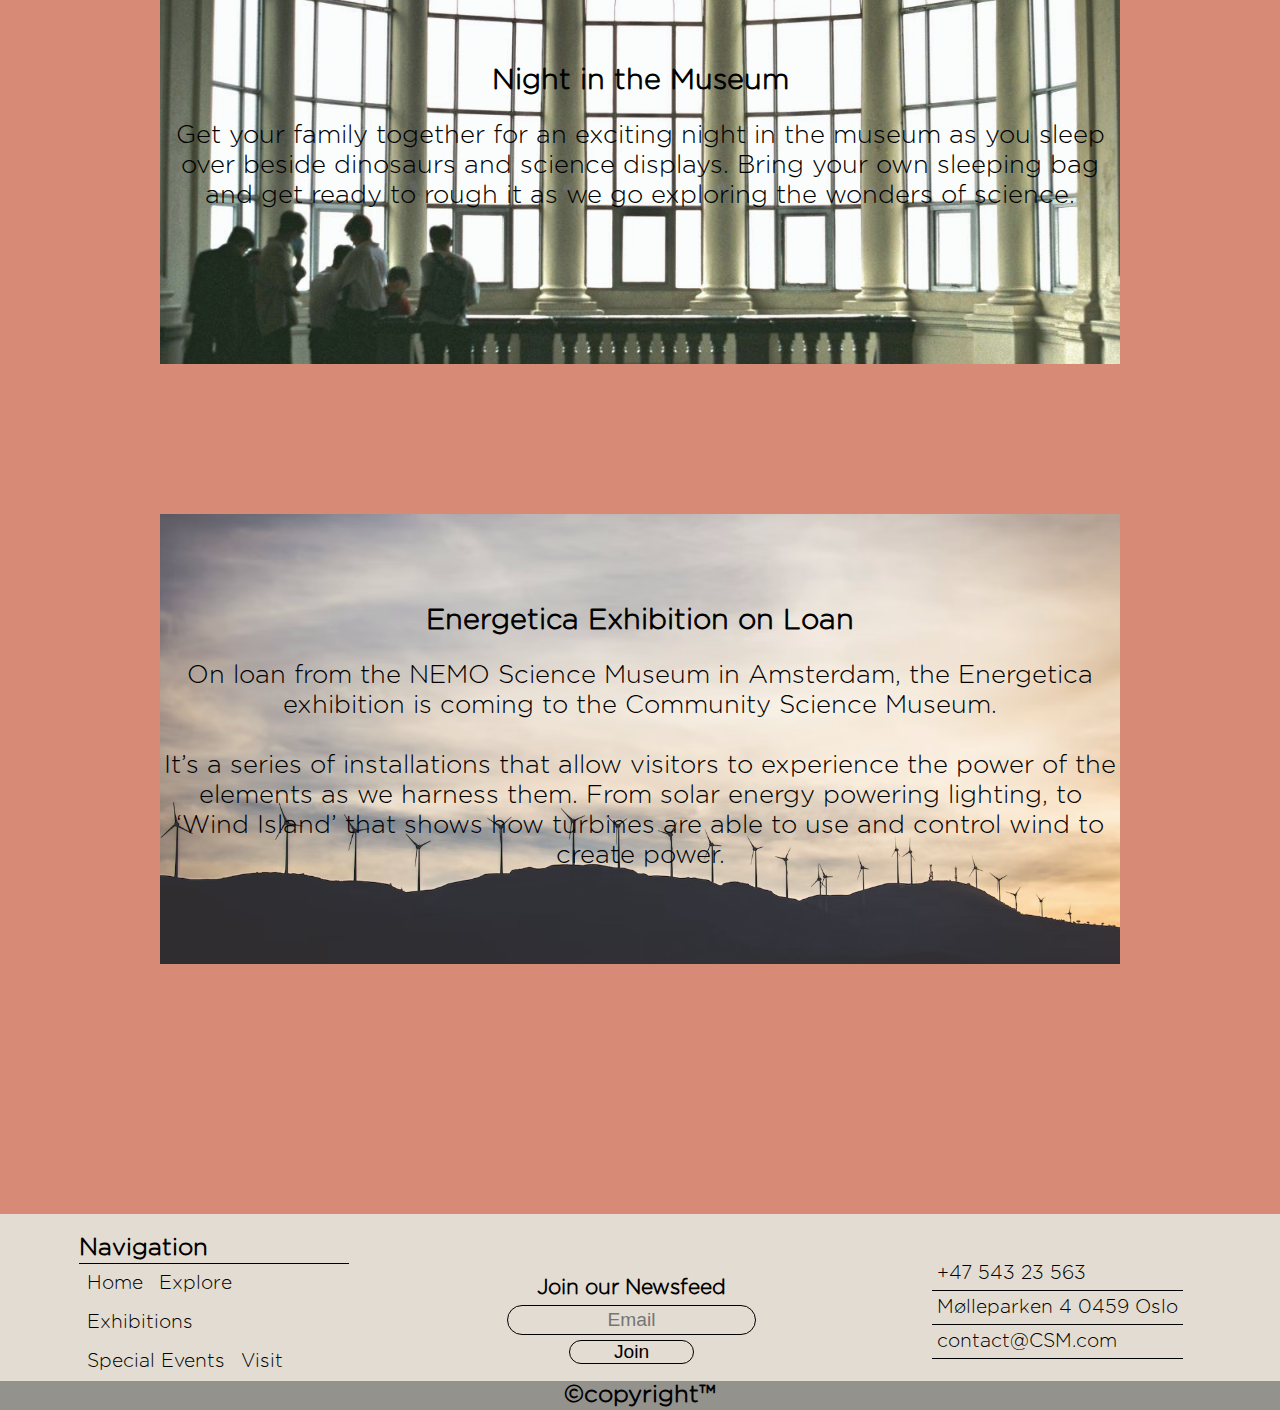
<file: special-events.html>
<!DOCTYPE html>
<html lang="en">
<head>
    <meta charset="UTF-8">
    <meta http-equiv="X-UA-Compatible" content="IE=edge">
    <meta name="special events">
    <meta name="viewport" content="width=device-width, initial-scale=1.0">
    <meta name="special events page">
    <title>Special Events</title>
    <script defer src="script.js"></script>
    <link rel="icon" type="image/x-icon" href="./images/favicon-16x16.png">
    <!-- LINK FOR MAIN STYLING -->
    <link rel="stylesheet" href="./css/footer.css">
    <link rel="stylesheet" href="./css/navbar.css">
    <link rel="stylesheet" href="./css/styles.css">
    <link rel="stylesheet" href="./css/exhibitions.css">
    <!-- LINK FOR PAGE SPECIFIC STYLING -->
    <link rel="stylesheet" href="./css/special-events.css">
    <!-- Hotjar Tracking Code for my site -->
<script>
    (function(h,o,t,j,a,r){
        h.hj=h.hj||function(){(h.hj.q=h.hj.q||[]).push(arguments)};
        h._hjSettings={hjid:3396494,hjsv:6};
        a=o.getElementsByTagName('head')[0];
        r=o.createElement('script');r.async=1;
        r.src=t+h._hjSettings.hjid+j+h._hjSettings.hjsv;
        a.appendChild(r);
    })(window,document,'https://static.hotjar.com/c/hotjar-','.js?sv=');
</script>
</head>
<body class="body__special-events ">
    <header>
        <div class="navbar__container">
            <nav class="navbar__menu">
                <ul class="navbar__menu__ul">
                    <a class="navbar__menu__branding" href="./index.html">
                        <img class="navbar__menu__branding--img" src="./images/png2/logo-no-background.png" alt="navbar brand">
                    </a>
                    <a href="./index.html"><li>Home</li></a>
                    <a href="./explore.html"><li>Explore</li></a>
                    <a href="./exhibitions.html"><li>Exhibition</li></a>
                    <a href="./special-events.html"><li>Special Events</li></a>
                    <a href="./visit.html"><li>Visit</li></a>
                </ul>
                <div class="hamburger">
                    <span class="hamburger__bar"></span>
                    <span class="hamburger__bar"></span>
                    <span class="hamburger__bar"></span>
                </div>
            </nav>
        </div>            
    </header>
    <main>
        <section class="title__section">
            <div class="title__logo">
                <img class="title__logo--img" src="./images/png2/logo-no-background.png" alt="">
            </div>
            <div class="title__image__container title__image__container--special-events"></div>
            <div class="title__h1__container">
                <h1>Special Events</h1>
            </div>
        </section>
        <section class="gallery__section gallery__section--special-events">
            <div class="gallery__card gallery__card--visiting-professor" id="gallery__card--visiting-professor">
                <!-- <h2>visiting-professor</h2> -->
                <img src="./images/dom-fou-YRMWVcdyhmI-unsplash_resized.jpg" alt="Picture-of-planets">
                <div class="gallery__overlay">
                    <div class="overlay__details overlay__details--visiting-professor">
                        <h2 class="overlay__title">Visiting Professor of Aeronautics</h2>
                        <span class="overlay__CTA">
                            <p>It is our pleasure to announce that Prof Sheila Widnall from the Massachusetts Institute of Technology will be delivering 3 lectures on the development of aeronautics and where the future lies in this exciting ‘space’.</p>
                            <button class="CTA__button" onclick="changeStyleVisitingProfessor()">Learn More</button>
                        </span>
                    </div>
                </div>
            </div>
            <div class="gallery__card gallery__card--museum-night" id="gallery__card--museum-night">
                <img src="./images/museum-people_resized.jpg" alt="People in a museum">
                <div class="gallery__overlay">
                    <div class="overlay__details overlay__details--museum-night">
                        <h2 class="overlay__title">Night in the Museum</h2>
                        <span class="overlay__text overlay__text--museum-night">
                        </span>
                        <span class="overlay__CTA">
                            <p>Get your family together for an exciting night in the museum as you sleep over beside dinosaurs and science displays. Bring your own sleeping bag and get ready to rough it as we go exploring the wonders of science.</p>
                            <button class="CTA__button" onclick="changeStyleMuseumNight()">Learn More</button>
                        </span>
                    </div>
                </div>
            </div>
            <div class="gallery__card gallery__card--energetica" id = "gallery__card--energetica">
                <img src="./images/wind-turbines.avif" alt="Pictures-of-wind-turbines">
                <div class="gallery__overlay">
                    <div class="overlay__details overlay__details--energetica">
                        <h2 class="overlay__title">Energetica Exhibition on Loan</h2>
                        <span class="overlay__text overlay__text--energetica" >
                        </span>
                        <span class="overlay__CTA">
                            <p>On loan from the NEMO Science Museum in Amsterdam, the Energetica exhibition is coming to the Community Science Museum.</p>
                            <br>
                            <p>It’s a series of installations that allow visitors to experience the power of the elements as we harness them. From solar energy powering lighting, to ‘Wind Island’ that shows how turbines are able to use and control wind to create power.</p>
                            <button class="CTA__button" onclick="changeStyleEnergetica()">Learn More</button>
                        </span>
                    </div>
                </div>
            </div>
        </section>
    </main>
    <footer>
        <div class="footer__container">
            <div class="footer__top__container">
                <div>
                    <h2>Navigation</h2>
                    <ul class="footer__page-links footer__all-links">
                    <a href="./index.html"><li>Home</li></a>
                    <a href="./explore.html"><li>Explore</li></a>
                    <a href="./exhibitions.html"><li>Exhibitions</li></a>
                    <a href="./special-events.html"><li>Special Events</li></a>
                    <a href="./visit.html"><li>Visit</li></a>
                </ul>
                </div>
                <div class="footer__links-and-newsletter__container">
                    <ul class=" footer__sosial-links footer__all-links">
                        <a href="https://twitter.com/home"><li><i class="fa-brands fa-twitter"></i></li></a>
                        <a href="https://www.facebook.com/"><li><i class="fa-brands fa-facebook"></i></li></a>
                        <a href="https://www.youtube.com/"><li><i class="fa-brands fa-youtube"></i></li></a>
                        <a href="https://www.tiktok.com/tag/tictioc"><li><i class="fa-brands fa-tiktok"></i></li></a>
                        <a href="https://www.instagram.com/"><li><i class="fa-brands fa-square-instagram"></i></li></a>
                    </ul>
                    <div class="footer__newsletter">
                        <form action="#">
                            <label for="email">Join our Newsfeed</label>
                            <input type="email" id="email" name="email--newsfeed" placeholder="Email" required>
                            <input type="submit" id="submit" name="submit--newsfeed" value="Join" >
                        </form>
                    </div>
                </div>
                <ul class="footer__contact-details">
                    <li><a href="tel:0047 90645718"><i class="fa-solid fa-phone"></i> +47 543 23 563 </a></li>
                    <li><a href="https://www.google.com/maps?q=m%C3%B8lleparken+4&sxsrf=ALiCzsZm4VwpzZvOg9GrNCYRmF1z_-wLUA:1670319878543&iflsig=AJiK0e8AAAAAY48dFtjR8mpHtFGbGQNS6E3aDfBdt2TM&gs_lcp=[base64]&um=1&ie=UTF-8&sa=X&ved=2ahUKEwjt04-82uT7AhVFR_EDHaihDecQ_AUoAXoECAIQAw"><i class="fa-solid fa-building-columns"></i> Mølleparken 4 0459 Oslo</a></li>
                    <li> <a href="mailto: contact@CSM.com"><i class="fa-solid fa-envelope"></i> contact@CSM.com</a></li>
                </ul>
            </div>
            <div class="footer__low__container">
                <div class="footer__copyright">
                    <h2>
                        ©copyright™
                    </h2>
                </div>
            </div>
        </div>
    </footer>
</body>
</html>
</file>
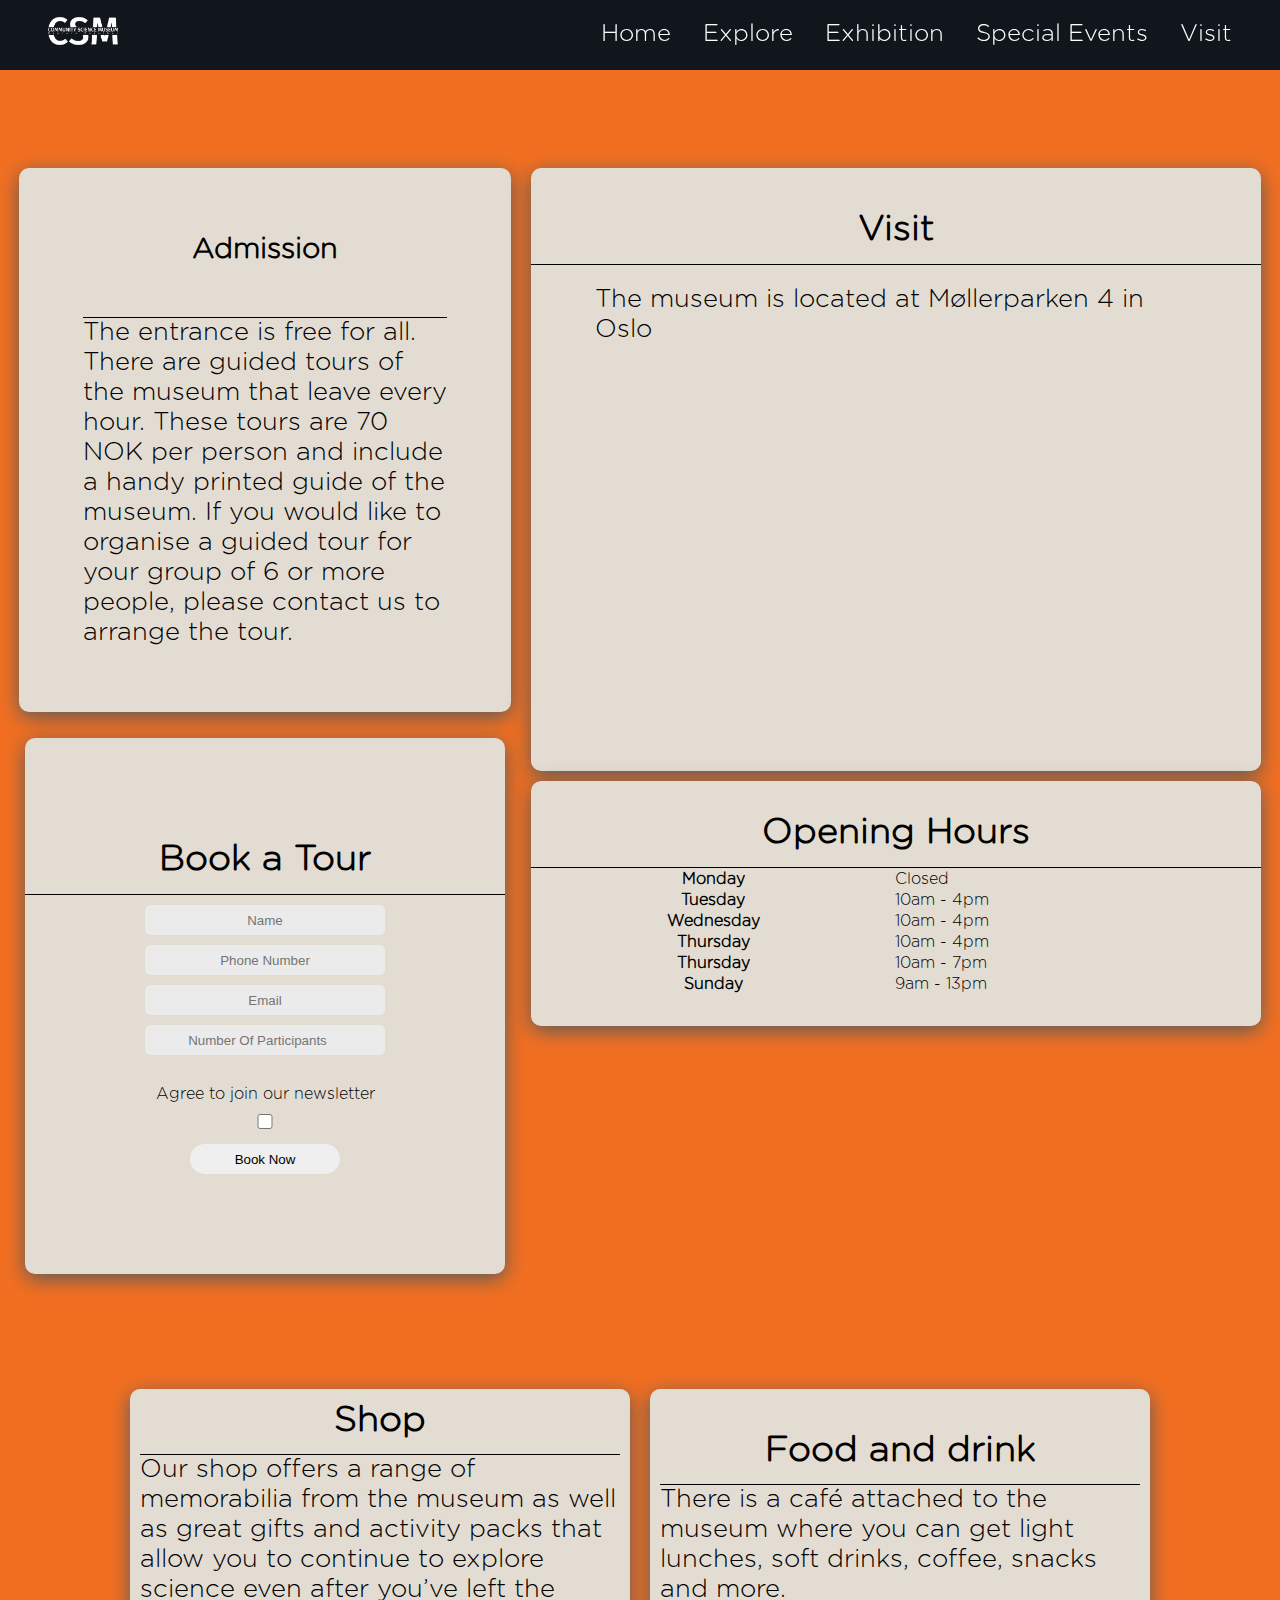
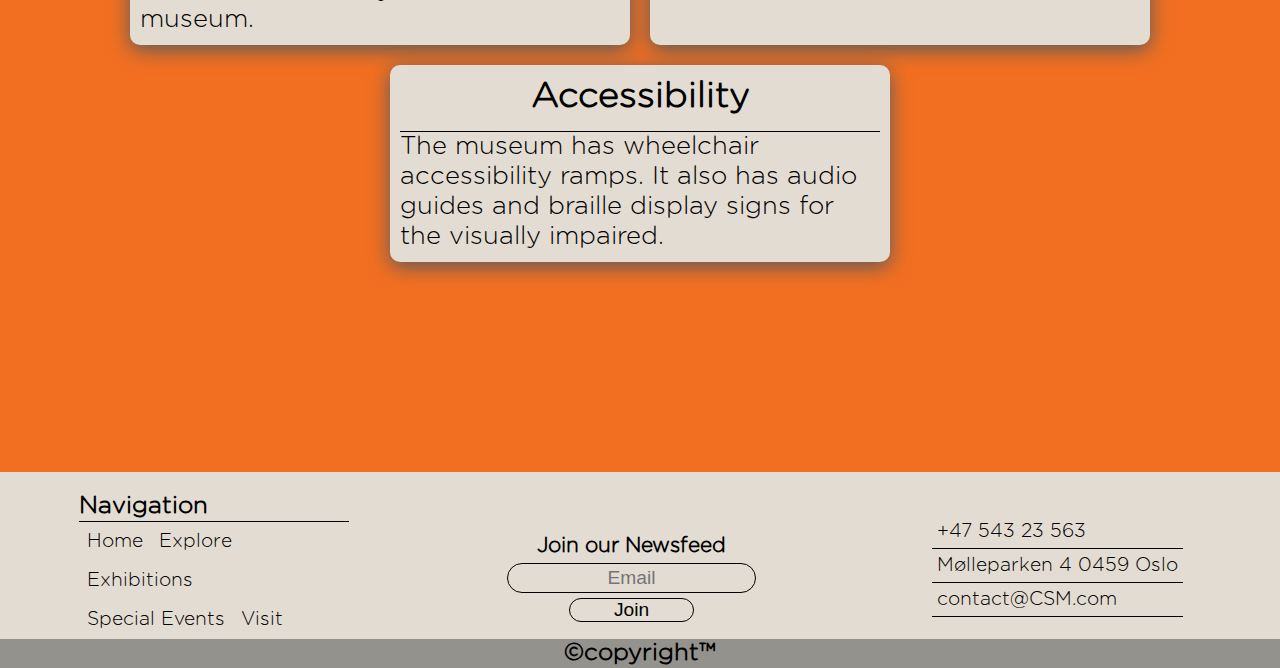
<file: visit.html>
<!DOCTYPE html>
<html lang="en">
<head>
    <meta name="visit page">
    <meta charset="UTF-8">
    <meta http-equiv="X-UA-Compatible" content="IE=edge">
    <meta name="viewport" content="width=device-width, initial-scale=1.0">
    <title>Visit</title>
    <link rel="icon" type="image/x-icon" href="./images/favicon-16x16.png">
    <!-- LINK FOR MAIN SCRIPT -->
    <script defer src="script.js"></script>
    <!-- LINK FOR MAIN STYLING -->
    <link rel="stylesheet" href="./css/styles.css">
    <link rel="stylesheet" href="./css/navbar.css">
    <link rel="stylesheet" href="./css/footer.css">
    <link rel="stylesheet" href="./css/exhibitions.css">
    <!-- LINK FOR PAGE SPECIFIC STYLING -->
    <link rel="stylesheet" href="./css/visit.css">
    <!-- Hotjar Tracking Code for my site -->
<script>
    (function(h,o,t,j,a,r){
        h.hj=h.hj||function(){(h.hj.q=h.hj.q||[]).push(arguments)};
        h._hjSettings={hjid:3396494,hjsv:6};
        a=o.getElementsByTagName('head')[0];
        r=o.createElement('script');r.async=1;
        r.src=t+h._hjSettings.hjid+j+h._hjSettings.hjsv;
        a.appendChild(r);
    })(window,document,'https://static.hotjar.com/c/hotjar-','.js?sv=');
</script>
</head>
<body class="body__visit-page">
    <header>
        <div class="navbar__container">
            <nav class="navbar__menu">
                <ul class="navbar__menu__ul">
                    <a class="navbar__menu__branding" href="./index.html">
                        <img class="navbar__menu__branding--img" src="./images/png2/logo-no-background.png" alt="navbar brand">
                    </a>
                    <a href="./index.html"><li>Home</li></a>
                    <a href="./explore.html"><li>Explore</li></a>
                    <a href="./exhibitions.html"><li>Exhibition</li></a>
                    <a href="./special-events.html"><li>Special Events</li></a>
                    <a href="./visit.html"><li>Visit</li></a>
                </ul>
                <div class="hamburger">
                    <span class="hamburger__bar"></span>
                    <span class="hamburger__bar"></span>
                    <span class="hamburger__bar"></span>
                </div>
            </nav>
        </div>            
    </header>
    <main class="visit__main">
        <section class="admission__section section">
            <div class="admission-details__container container">
                <div class="admission-details__child">
                    <div class="admission-details__child__h1 visit__h2">
                        <h1>Admission</h1>
                    </div>
                    <div class="admission-details__child__p visit__p">
                        <p>The entrance is free for all. There are guided tours of the museum that leave every hour. These tours are 70 NOK per person and include a handy printed guide of the museum. If you would like to organise a guided tour for your group of 6 or more people, please contact us to arrange the tour.</p>
                    </div>
                </div>
            </div>
            <div class="admission-booking__container container">
                <div class="admission-booking__form">
                    <div class="admission-booking__form__h2 visit__h2">
                        <h2>Book a Tour</h2>
                    </div>
                    <div class="admission-form">
                        <form class="" action="">
                            <input type="text" name="name" id="name" placeholder="Name" required>
                            <input type="tel" name="tel" id="tel" placeholder="Phone Number" required>
                            <input type="email" name="v-email" id="v-email" placeholder="Email" required>
                            <input type="number" name="Participants" id="Participants" placeholder="Number Of Participants" required>
                            <label for="subscribe"> Agree to join our newsletter</label>
                            <input type="checkbox" name="subscribe" id="subscribe">
                            <button>Book Now</button>                           
                        </form>
                    </div>
                </div>
            </div>
        </section>
        <section class="visit__section section">
            <div class="visit-location__container container">
                <div class="visit-location__child">
                    <div class="visit-location__child visit-location__child--h2 visit__h2">
                        <h2>Visit</h2>
                    </div>
                    <div class="visit-location__child visit-location__child--location">
                        <div class="visit-details visit-details--p visit__p">
                            <p>The museum is located at Møllerparken 4 in Oslo</p>
                        </div>
                        <div class="visit-details visit-details--map">
                            <iframe src="https://www.google.com/maps/embed?pb=!1m18!1m12!1m3!1d1999.126421482154!2d10.753760816096626!3d59.93004438187304!2m3!1f0!2f0!3f0!3m2!1i1024!2i768!4f13.1!3m3!1m2!1s0x46416e6c3dab4a69%3A0x443b53e075a787a9!2sM%C3%B8lleparken%204%2C%200459%20Oslo!5e0!3m2!1sno!2sno!4v1671228038643!5m2!1sno!2sno"  style="border:0;" allowfullscreen="" loading="lazy" referrerpolicy="no-referrer-when-downgrade"></iframe>
                        </div>
                        </div>
                    </div>
                </div>
            </div>
            <div class="visit-hours__container container">
                <div class="visit-hours__child visit-hours__child--h2 visit__h2">
                    <h2>Opening Hours</h2>
                </div>
                <table class="visit-hours__child visit-hours__child--table">
                    <tr><th>Monday</th><td>Closed</td>
                    <tr><th>Tuesday</th><td>10am - 4pm</td>
                    <tr><th>Wednesday</th><td>10am - 4pm</td>
                    <tr><th>Thursday</th><td>10am - 4pm</td>
                    <tr><th>Thursday</th><td>10am - 7pm</td>
                    <tr><th>Sunday</th><td>9am - 13pm</td>
                </table> 
            </div>
        </section> 
        <section class="store__section section">
            <div class="shop__container container">
                <div class="shop__container--h2 visit__h2">
                    <h2>Shop</h2>
                </div>
                <div class="shop__container--p visit__p">
                    <p>Our shop offers a range of memorabilia from the museum as well as great gifts and activity packs that allow you to continue to explore science even after you’ve left the museum.</p>
                </div>
            </div>
            <div class="cafe__container container">
                <div class="cafe__container--h2 visit__h2">
                    <h2>Food and drink</h2>
                </div>
                <div class="cafe__container--p visit__p">
                    <p>There is a café attached to the museum where you can get light lunches, soft drinks, coffee, snacks and more.</p>
                </div>
            </div>
            <div class="accessibility__container container">
                <div class="accessibility__container--h2 visit__h2">
                    <h2>Accessibility</h2>
                </div>
                <div class="accessibility__container--p visit__p">
                    <p>The museum has wheelchair accessibility ramps. It also has audio guides and braille display signs for the visually impaired.</p>
                </div>
            </div>
        </section> 
    </main>
    <footer>
        <div class="footer__container">
            <div class="footer__top__container">
                <div>
                    <h2>Navigation</h2>
                    <ul class="footer__page-links footer__all-links">
                    <a href="./index.html"><li>Home</li></a>
                    <a href="./explore.html"><li>Explore</li></a>
                    <a href="./exhibitions.html"><li>Exhibitions</li></a>
                    <a href="./special-events.html"><li>Special Events</li></a>
                    <a href="./visit.html"><li>Visit</li></a>
                </ul>
                </div>
                <div class="footer__links-and-newsletter__container">
                    <ul class=" footer__sosial-links footer__all-links">
                        <a href="https://twitter.com/home"><li><i class="fa-brands fa-twitter"></i></li></a>
                        <a href="https://www.facebook.com/"><li><i class="fa-brands fa-facebook"></i></li></a>
                        <a href="https://www.youtube.com/"><li><i class="fa-brands fa-youtube"></i></li></a>
                        <a href="https://www.tiktok.com/tag/tictioc"><li><i class="fa-brands fa-tiktok"></i></li></a>
                        <a href="https://www.instagram.com/"><li><i class="fa-brands fa-square-instagram"></i></li></a>
                    </ul>
                    <div class="footer__newsletter">
                        <form action="#">
                            <label for="email">Join our Newsfeed</label>
                            <input type="email" id="email" name="email--newsfeed" placeholder="Email" required>
                            <input type="submit" id="submit" name="submit--newsfeed" value="Join" >
                        </form>
                    </div>
                </div>
                <ul class="footer__contact-details">
                    <li><a href="tel:0047 90645718"><i class="fa-solid fa-phone"></i> +47 543 23 563 </a></li>
                    <li><a href="https://www.google.com/maps?q=m%C3%B8lleparken+4&sxsrf=ALiCzsZm4VwpzZvOg9GrNCYRmF1z_-wLUA:1670319878543&iflsig=AJiK0e8AAAAAY48dFtjR8mpHtFGbGQNS6E3aDfBdt2TM&gs_lcp=[base64]&um=1&ie=UTF-8&sa=X&ved=2ahUKEwjt04-82uT7AhVFR_EDHaihDecQ_AUoAXoECAIQAw"><i class="fa-solid fa-building-columns"></i> Mølleparken 4 0459 Oslo</a></li>
                    <li> <a href="mailto: contact@CSM.com"><i class="fa-solid fa-envelope"></i> contact@CSM.com</a></li>
                </ul>
            </div>
            <div class="footer__low__container">
                <div class="footer__copyright">
                    <h2>
                        ©copyright™
                    </h2>
                </div>
            </div>
        </div>
    </footer>
</body>
</html>
</file>
<file: css/styles.css>
:root {
  /* FONTS */
  /* font-family: ; */
  --defult-p-size: min(max(calc(0.8rem + 1vw)), 30px);
  --defult-line-height: min(max(calc(1rem + 1.5vw)), 3rem);
  --defult-h2-size: min(max(calc(1rem + 1vw)), 64px);
  --defult-h1-size: calc(1.2rem + 2vw);
  --defult-p-style: #000;
  --defult-a-size: calc(1rem + 1vw);
  --defult-button-size: calc(0.6rem + 1vw);
  --ftr-link-size: calc(0.8rem + 0.5vw);
  /* COLOR VARIABLES */
  --visit-cnt-clr: rgb(227, 220, 210);
  --glry-card-expand: rgb(227, 220, 210);
  --gallery-card-clr: rgba(207, 202, 194, 0.7);
  --navbar-clr: #11151c;
  --footer-clr: rgb(227, 220, 210);
  --footer-low-clr: rgb(148, 146, 141);
  --white: #fff;
  --black: #000;
  --background-color: green;
  --background-yellow: #ffce01;
  --background-orange: #f26f21;
  --background-blue: #577590;
  --btn-active: rgb(59, 59, 148);
  --homepage-card-gradient: linear-gradient(
    to bottom,
    rgba(245, 246, 252, 0.52),
    rgba(19, 50, 117, 0.73),
    rgba(245, 246, 252, 0.52)
  );
  --box-shadow: rgb(91, 91, 91) 0px 5px 20px 0px;
  /* ANIMATION VARIABLES */
  --defult-transition: all 0.44s ease;
}

@font-face {
  font-family: gotham;
  font-weight: 100;
  src: url(../fonts/GothamRoundedLight_21020.ttf) format("truetype");
}

* {
  margin: 0;
  padding: 0;
  box-sizing: border-box;
}

body {
  margin: 0;
  padding: 0;
  font-family: gotham, Arial, Helvetica, sans-serif;
}
a:link {
  text-decoration: inherit;
  color: inherit;
}

a:visited {
  text-decoration: inherit;
  color: inherit;
}
.body__index {
  height: fit-content;
  background-color: var(--background-blue);
  background-color: var(--background-orange);
  margin: 0;
}

.hero__section {
  display: flex;
  flex-direction: row;
  height: 100vh;
  background-color: var(--background-orange);
  justify-content: center;
  align-items: center;
  flex-wrap: wrap;
  background-image: url(../images/samuel-zeller-158996-removebg-preview.png);
  background-repeat: no-repeat;
  background-position: 100% 75%;
  background-size: calc(200px + 20vw);
}
.hero__text {
  font-size: calc(0.5rem + 2.5vw);
  position: absolute;
  top: 20vh;
  right: 20vw;
}
.hero__img-container {
  box-sizing: content-box;
}
.hero__img {
  width: 80vw;
  min-width: 300px;
  height: auto;
  padding-right: 20vw;
  filter: brightness(0%);
}

/* //////////////////////////////////////////////////// */

.intro__item {
  position: relative;
  overflow: hidden;
  max-height: 450px;
  transition: var(--defult-transition);
}

.intro__text {
  border-radius: 5px;
  padding: 1rem;
  min-height: 450px;
  display: flex;
  align-items: center;
}
.intro__text p {
  font-weight: 600;
}

@media (min-width: 860px) {
  .intro__container {
    opacity: 1;
    display: grid;
    height: calc(1000px + 50vw);
    justify-content: center;
    width: 60vw;
    min-width: 320px;
    grid-gap: 20px;
    grid-template-columns: repeat(10, minmax(10px, 1fr));
    grid-template-rows: repeat(auto-fill, 3.5vw);
    grid-auto-rows: 10px;
    grid-auto-flow: row;
  }
  .intro__text {
    font-size: clamp(14px, 1.5vw, 35px);
    background: none;
    visibility: hidden;
    opacity: 0;
    align-items: flex-start;
    display: flex;
    align-items: baseline;
  }
  .intro__image {
    transition: all 2s;
    visibility: hidden;
    opacity: 0;
    filter: blur(6px);
  }
}

.intro__item {
  overflow: visible;
  visibility: hidden;
  opacity: 0;
}
.fadein {
  position: relative;
  visibility: visible;
  opacity: 1;
  filter: blur(0px);

  transform: translateX(0);
}

.intro__section {
  display: flex;
  justify-content: center;
  padding-top: 200px;
}

.intro__image img:hover {
  scale: 1.025;
  filter: brightness(1);
  box-shadow: var(--box-shadow);
}
.intro__image img {
  overflow: hidden;
  transition: var(--defult-transition);
  width: 100%;
  height: 100%;
  max-height: 100%;
  object-fit: cover;
  object-position: 50% 50%;
  filter: brightness(0.8);
}

.intro__text--one {
  grid-row: span 2;
  grid-column: span 10;
}
.intro__text--two {
  grid-row: span 3;
  grid-column: span 6;
}
.intro__text--three {
  grid-row: span 5;
  grid-column: span 4;
}
.intro__text--four {
  grid-row: span 3;
  grid-column: span 5;
}
.intro__text--five {
  grid-row: span 3;
  grid-column: span 10;
}

.intro__image--one {
  grid-row: span 3;
  grid-column: span 4;
}
.intro__image--two {
  grid-row: span 2;
  grid-column: span 2;
}
.intro__image--three {
  grid-row: span 3;
  grid-column: span 6;
}
.intro__image--four {
  grid-row: span 5;
  grid-column: span 4;
}
.intro__image--five {
  grid-row: span 4;
  grid-column: span 5;
}
.intro__image--six {
  grid-row: span 5;
  grid-column: span 5;
}
.intro__image--seven {
  grid-row: span 5;
  grid-column: span 6;
}
.intro__image--eight {
  grid-row: span 2;
  grid-column: span 2;
}
.intro__image--nine {
  grid-row: span 2;
  grid-column: span 6;
}
.intro__image--ten {
  grid-row: span 2;
  grid-column: span 5;
}
.intro__image--eleven {
  grid-row: span 2;
  grid-column: span 2;
}

/* //////////////////////////////////////////////////// */

.page-nav__section {
  height: 100vh;
  display: flex;
  justify-content: center;
  align-items: center;
  margin-top: 70px;
}

.page-nav__frame {
  display: flex;
  flex-direction: row;
  justify-content: center;
  gap: 5vw;
  padding: 5vw 0;
  flex-wrap: wrap;
}

.page-nav__card {
  display: flex;
  justify-content: center;
  padding: calc(100px + 7vw) 0;
  width: calc(150px + 10vw);
  background-size: cover;
  background-repeat: no-repeat;
  background-blend-mode: multiply;
  transition: var(--defult-transition);
  color: var(--white);
  border: 2px solid black;
  border-radius: 10px;
}
.page-nav__card h2 {
  font-size: var(--defult-h2-size);
  border-radius: 25px;
  backdrop-filter: blur(1px);
  padding: 10px;
}
.page-nav__card:hover {
  scale: 1.05;
  box-shadow: var(--box-shadow);
}

.page-nav__card--explore {
  background-image: var(--homepage-card-gradient),
    url(../images/library-1132573_1920.jpg);
}

.page-nav__card--exhibitions {
  background-image: var(--homepage-card-gradient),
    url(../images/roberto-nickson-396152.jpg);
}

.page-nav__card--special-events {
  background-image: var(--homepage-card-gradient),
    url(../images/andrew-ruiz-348421.jpg);
}

.homepage__section--wrap-inner {
  display: flex;
  flex-direction: column;
  justify-content: center;
}

.show p {
  opacity: 1;
}
</file>
<file: css/navbar.css>
.navbar__container {
}
.navbar__menu {
  min-height: 70px;
  display: flex;
  justify-content: space-around;
  align-items: center;
  justify-content: flex-start;
  padding: 0 24px;
}

.navbar__menu__ul {
  display: flex;
  align-items: center;
  position: fixed;
  /* left: -100%; */
  font-size: 1.5rem;
  padding: 60px 0 100vh 0;
  top: 0px;
  left: 0;
  gap: 2rem;
  flex-direction: column;
  /* background: rgba(218, 219, 218, 0.1); */
  backdrop-filter: blur(6px);
  width: 100%;
  text-align: center;
  transition: all 0.3s ease-out;
  z-index: 101;
  left: -100%;
}
.navbar__menu__branding {
  visibility: hidden;
  position: absolute;
}
.navbar__menu__ul.is-active {
  left: 0;
}
.navbar__menu__ul a:hover {
  scale: 1.1;
}
.navbar__menu__ul a,
li {
  color: var(--black);
  text-decoration: none;
  list-style: none;
}
.hamburger {
  cursor: pointer;
  z-index: 101;
}
.hamburger.is-active .hamburger__bar:nth-child(1) {
  transform: translateY(8px) rotate(141deg);
}
.hamburger.is-active .hamburger__bar:nth-child(2) {
  opacity: 0;
}
.hamburger.is-active .hamburger__bar:nth-child(3) {
  transform: translateY(-8px) rotate(-141deg);
}
.hamburger__bar {
  display: block;
  width: 25px;
  height: 3px;
  margin: 5px auto;
  /* -webkit-transition: all 0.4s ease-in-out; */
  transition: all 0.4s ease-in-out;
  background-color: var(--black);
  border-radius: 5px;
}

@media (min-width: 768px) {
  .hamburger {
    display: none;
  }
  .navbar__menu__ul {
    padding: 0 24px;
    /* background-color: lightblue; */
    justify-content: center;
    top: 0;
    left: 0;
    flex-direction: row;
    position: relative;
  }

  .navbar__menu:hover {
    background-color: var(--navbar-clr);
  }
  .navbar__menu:hover .navbar__menu__ul a li {
    color: white;
  }
  .navbar__menu__branding {
    margin-right: auto;
    position: relative;
    visibility: visible;
  }
  .navbar__menu__branding img {
    width: 70px;
    height: auto;
    filter: brightness(0%);
  }
  .navbar__menu:hover .navbar__menu__branding img {
    filter: brightness(100%);
  }
}
</file>
<file: css/footer.css>
.footer__container {
  display: flex;
  background-color: var(--footer-clr);
  flex-direction: column;
  margin-top: 200px;
}
.footer__top__container {
  display: flex;
  justify-content: space-around;
  align-items: center;
  flex-wrap: wrap;
  padding-top: 20px;
}
.footer__top__container h2 {
}
.footer__all-links {
  display: flex;
  flex-direction: row;
  display: flex;
  flex-wrap: wrap;
  max-width: 270px;
  text-decoration: none;
}
.footer__contact-details {
  padding: 10px;
}
.footer__contact-details li {
  padding: 5px;
  border-bottom: 1px solid black;
}
.footer__contact-details li:hover {
  scale: 1.05;
}
.footer__sosial-links {
  flex-direction: row;
  justify-content: center;
  padding-top: 10px;
}
.footer__page-links {
  border-top: 1px solid black;
}
.footer__all-links a,
.footer__contact-details {
  margin: 0.5rem;
  text-decoration: none;
  font-size: var(--ftr-link-size);
}
.footer__all-links a:hover {
  transform: scale(1.05);
  text-decoration: underline;
  color: black;
}
.footer__newsletter form {
  display: flex;
  flex-direction: column;
  align-items: center;
  padding-bottom: 10px;
}
.footer__newsletter input {
  outline: none;
  background-color: rgba(230, 230, 230, 0);
  border-radius: 20px;
  font-size: 1.2rem;
  border: 1px solid black;
  text-align: center;
}
.footer__newsletter input:hover {
  background-color: rgba(0, 0, 0, 0.1);
}
.footer__newsletter #email:focus {
  background-color: var(--white);
}
.footer__newsletter #submit:focus {
  background-color: var(--btn-active);
}
.footer__newsletter #email {
  height: 30px;
}
.footer__newsletter #submit {
  width: 50%;
  margin-top: 5px;
}
.footer__newsletter label {
  display: flex;
  flex-direction: column;
  padding: 0.5rem 0 5px 0;
  font-size: 1.3rem;
  font-weight: 600;
}
.footer__copyright {
  background-color: var(--footer-low-clr);
  display: flex;
  justify-content: center;
}
</file>
<file: css/exhibitions.css>
/*THIS FILE IS THE DEFULT STYLING FOR EXPLORE.HTML AND SPECIAL-EVENTS.HTML,
AND MAIN STYLING FOR EXHIBITIONS.HTML  */

.body--exhibitions {
  background-color: #2d93ad;
}

.title__section {
  padding: 1vw 0 5vw 0;
}

.title__image__container {
  background-image: url(../images/exhibition-1863344_1920.jpg);
  height: calc(50px + 20vw);
  background-size: 100%;
  background-position: top;
  background-attachment: fixed;
  background-repeat: no-repeat;
}
.title__logo {
  display: flex;
  justify-content: center;
}
.title__logo--img {
  height: auto;
  width: 30vw;
  filter: brightness(85%);
}
.title__h1__container {
  padding-top: 5vw;
  display: flex;
  font-size: var(--defult-h1-size);
  justify-content: center;
}

@media (min-width: 860px) {
  /* SIZING OF GALLERY CARD */
  .gallery__card--cosmology {
    grid-column: span 5;
    grid-row: span 2;
  }
  .gallery__card--evolution {
    grid-column: span 2;
    grid-row: span 2;
  }
  .gallery__card--ecology {
    grid-column: span 3;
    grid-row: span 2;
  }
  .gallery__card--biology-and-medicine {
    grid-column: span 3;
    grid-row: span 2;
  }
  .gallery__card--robotics-and-ai {
    grid-column: span 2;
    grid-row: span 2;
  }

  /* DEFULT GRID TEMPLATE FOR THREE PAGES */
  .gallery__section {
    width: 100%;
    max-width: 1000px;
    margin: 0 auto;
    padding: 50px 20px;
    display: grid;
    grid-auto-flow: dense;
    grid-gap: 20px;
    grid-template-columns: repeat(auto-fit, minmax(150px, 0.5fr));
    grid-auto-rows: 150px;
  }

  /* TOGGLE ON OF FUNCTION ./SCRIPT.JS */
  .gallery_card--expand {
    grid-column: span 5;
    grid-row: span 6;
  }
}

/* .gallery_card--expand .gallery__section {
  filter: blur(5px);
} */

.gallery_card--expand .gallery__overlay {
  background-color: var(--glry-card-expand);
}

.gallery__card {
  position: relative;
  background-color: #f0f4ef;
  overflow: hidden;
  max-height: 450px;
  transition: var(--defult-transition);
}

.gallery__overlay {
  position: absolute;
  background-color: var(--gallery-card-clr);
  display: flex;
  align-items: center;
  justify-content: center;
  opacity: 0;
  transition: var(--defult-transition);
  z-index: 100;
}

.gallery_card--expand .gallery__overlay,
.gallery__card:hover .gallery__overlay {
  top: 20px;
  right: 20px;
  bottom: 20px;
  left: 20px;
  opacity: 1;
}

.gallery__card img {
  width: 100%;
  height: 100%;
  object-fit: cover;
  transition: all 0.5s ease;
}

/* Change this */

/* .gallery__card:hover img {
  transform: scale(1.3);
} */

.overlay__details {
  text-align: center;
  /* padding: 1rem; */
}

.overlay__title {
  margin-bottom: 8px;
  font-size: var(--defult-h2-size);
  font-weight: 600;
  position: relative;
  top: -10px;
  opacity: 0;
  visibility: hidden;
  transition: all 0.5s ease;
}

.gallery_card--expand .overlay__title,
.gallery__card:hover .overlay__title {
  top: 0px;
  opacity: 1;
  transform: scale(1.3);
  visibility: visible;
  transform: all 0.5 ease;
}

.overlay__CTA {
  position: relative;
  bottom: -5px;
  opacity: 0;
  visibility: hidden;
  transition: all 0.3s ease;
}

.gallery__card:hover .overlay__CTA {
  bottom: 0;
  opacity: 1;
  visibility: visible;
  transition: all 0.3s 0.2s ease;
}

.CTA__button {
  font-size: var(--defult-button-size);
  /* font-weight: 400; */
  background-color: var(--button-learn-more-color);
  color: var(--black);
  padding: 10px;
  margin-top: 2rem;
  text-decoration: none;
  border-radius: 5px;
  border: none;
  /* transition: var(--defult-transition); */
}
.CTA__button:hover {
  text-decoration: underline;
  transform: scale(1.1);
  transition: var(--defult-transition);
}

/* CHANGE THE BUTTON CONTENT WITHOUT JS */
.gallery_card--expand .CTA__button {
  visibility: hidden;
}
.gallery_card--expand .CTA__button:after {
  content: "Show Less";
  visibility: visible;
  display: block;
}

/* TOGGLE ON/OFF FUNCTION ./SCRIPT.JS */
.gallery_card--expand {
  height: 1000px;
  max-height: 1000px;
}

.overlay__text {
  /* visibility: hidden; */
  opacity: 0;
  position: absolute;
  transition: var(--defult-transition);
}

.gallery_card--expand .overlay__text {
  visibility: visible;
  opacity: 1;
  position: relative;
  /* display: flex; */
  font-size: var(--defult-p-size);
  text-align: left;
  line-height: var(--defult-line-height);
}

.gallery_card--expand .overlay__text p {
  padding: 1rem calc(0.5rem + 3vw);
}

.gallery_card--expand .overlay__title {
  padding-bottom: 5rem;
}

/* TO MAKE P STYLING MODULAR ACROSS PAGES */
/* .gallery_card--expand .overlay__text p:nth-child(1) {
  padding: 5rem 5rem 0 5rem;
}

.gallery_card--expand .overlay__text p:nth-child(2) {
  padding-top: 1rem 5rem 
  background-color: aqua;
}
.gallery_card--expand .overlay__text p:nth-child(3) {
  padding: 5rem 5rem 0 5rem;
}

.gallery_card--expand .overlay__text p:nth-child(4) {
  padding-top: 0rem;
  background-color: aqua;
} */
</file>
<file: css/explore.css>
@media (min-width: 860px) {
  .gallery__card--kids {
    grid-column: span 6;
    grid-row: span 3;
  }
  .gallery__card--researchers {
    grid-column: span 6;
    grid-row: span 3;
  }
  .gallery__card--teachers {
    grid-column: span 6;
    grid-row: span 3;
  }
  .gallery_card--expand {
    grid-column: span 6;
    grid-row: span 10;
  }
}
.body--explore {
  background-color: #c9c9ee;
}
.title__logo--img {
  filter: brightness(20%);
}
.gallery_card--expand .overlay__CTA p {
  visibility: hidden;
  position: absolute;
}
.overlay__CTA p {
  font-size: var(--defult-p-size);
  position: relative;
}

/* centers button */
.gallery__section--explore .gallery_card--expand .overlay__title,
.gallery__section--explore .gallery_card--expand .CTA__button {
  padding-bottom: 0rem;
  padding: 0;
  margin-top: 0;
}
.internal-gallery__wrap {
  display: flex;
  justify-content: center;
}
.gallery_card--expand .internal-gallery__grid {
  display: grid;
  justify-content: center;
  grid-template-columns: repeat(10, 0.5fr);
  grid-auto-rows: 0.5fr;
  grid-gap: 20px;
  max-width: 500px;
  justify-self: center;
}

.gallery_card--expand .gallery__child--one {
  grid-column: span 3;
  grid-row: span 3;
}
.gallery_card--expand .gallery__child--two {
  grid-column: span 4;
  grid-row: span 3;
}
.gallery_card--expand .gallery__child--three {
  grid-column: span 3;
  grid-row: span 3;
}
.gallery_card--expand .gallery__child--four {
  grid-column: span 2;
  grid-row: span 2;
}
.gallery_card--expand .gallery__child--five {
  grid-column: span 3;
  grid-row: span 2;
}
.gallery_card--expand .gallery__child--six {
  grid-column: span 5;
  grid-row: span 2;
}

.internal-gallery__child img {
  position: absolute;
  visibility: hidden;
}

.gallery_card--expand .internal-gallery__child img {
  visibility: visible;
  position: relative;
  opacity: 1;
  width: 100%;
  height: 100%;
  max-height: 100%;
  object-fit: cover;
  object-position: 50% 50%;
  transition: all 2s;
}

.gallery_card--expand {
  height: calc(100vh + 500px);
  /* min-height: 1000px; */
  max-height: 2000px;
}
</file>
<file: css/special-events.css>
.title__image__container--special-events {
  background-image: url(../images/david-barajas-q_klhRcIdbY-unsplash.jpg);
}

.body__special-events {
  background-color: #d78a76;
}

.overlay__CTA p {
  visibility: hidden;
  position: absolute;
}

.gallery_card--expand .overlay__CTA p {
  visibility: visible;
  position: relative;
}

.gallery__section--special-events .gallery_card--expand {
  max-height: 500px;
}
.gallery__section--special-events .gallery__overlay {
  top: 0px;
  right: 0px;
  bottom: 0px;
  left: 0px;
  opacity: 1;
  /* backdrop-filter: blur(6px); */
  background: none;
  background-color: rgba(219, 233, 238, 0.1);
}

.gallery__section--special-events .gallery__overlay:hover {
  background-color: rgba(219, 233, 238, 0.9);
}

@media (min-width: 860px) {
  .gallery__card--visiting-professor {
    grid-column: span 6;
    grid-row: span 2;
  }
  .gallery__card--energetica {
    grid-column: span 6;
    grid-row: span 2;
  }
  .gallery__card--museum-night {
    grid-column: span 6;
    grid-row: span 2;
  }

  .gallery__section--special-events {
    grid-gap: 150px 0;
  }

  .gallery__section--special-events .overlay__CTA {
    font-size: var(--defult-p-size);
  }

  .gallery__overlay {
  }

  .gallery__section--special-events .overlay__title {
    opacity: 1;
    /* transform: scale(1.3); */
    visibility: visible;
  }

  .gallery__section--special-events .overlay__CTA {
    opacity: 1;
    visibility: visible;
  }
  .overlay__CTA p {
    visibility: visible;
    position: relative;
  }
  .overlay__CTA button {
    visibility: hidden;
    position: absolute;
  }
}
</file>
<file: css/visit.css>
.body__visit-page,
body {
  background-color: var(--background-orange);
}

.container {
  margin: 10px;
  /* border: 2px solid; */
  background-color: var(--visit-cnt-clr);
  min-width: 280px;
  display: flex;
  flex-direction: column;
  justify-content: center;
  border-radius: 10px;
  box-shadow: var(--box-shadow);
}

/* all paragraphs on the page */
.visit__p {
  font-size: var(--defult-p-size);
}
/* all h2 and h1's on the page */
.visit__h2 {
  font-size: 1.5rem;
  border-bottom: 1px solid;
  display: flex;
  justify-content: center;
  padding-bottom: 1vw;
}
.visit__main {
  display: flex;
  flex-wrap: wrap;
  justify-content: center;
}
.section {
  margin-top: calc(50px + 3vw);
  min-width: 300px;
  max-width: 750px;
}
.admission__section {
  display: flex;
  flex-direction: column;
  width: 40vw;
}
.admission-details__container {
  padding: 5vw;
}
.admission-details__child__h1 {
  padding-bottom: 50px;
}
.admission-details__child__h1 h1 {
  font-size: var(--defult-h2-size);
}
.admission-details__child__p {
  max-width: 750px;
  font-size: var(--defult-p-size);
}

/*//////////////// FORM CONTAINER ///////////////////////////// */
.admission-booking__container {
  padding-top: 100px;
  padding-bottom: 100px;
  margin: 1rem;
  display: flex;
  justify-content: center;
}
.admission-booking__form {
  display: flex;
  flex-direction: column;
}
.admission-form {
  display: flex;
  justify-content: center;
  align-items: center;
}
.admission-form form {
  display: flex;
  align-items: center;
  flex-direction: column;
  justify-content: center;
}
.admission-form input {
  display: flex;
  margin-top: 10px;
  align-items: center;
  flex-direction: column;
  justify-content: center;
  width: calc(150px + 7vw);
  height: 30px;
  border: none;
  border-radius: 5px;
  text-align: center;
  outline: none;
  background: rgb(235, 235, 235);
  font-weight: 400;
}
.admission-form input:hover {
  border: 1px solid rgb(192, 192, 192);
  background: rgb(222, 221, 221);
}
.admission-form input:active {
  border: none;
}
.admission-form input::placeholder {
  font-weight: 100;
}
.admission-form button {
  margin-top: 15px;
  height: 30px;
  border-radius: 20px;
  border: none;
}
.admission-form button:hover {
  background-color: lightblue;
  border: 1px solid rgb(193, 189, 189);
}
.admission-form button:active {
  background-color: var(--btn-active);
}
#subscribe {
  margin-top: 0;
  height: 15px;
}

.admission-form label {
  margin: 30px 0 10px 0;
}

.admission-form button {
  width: 150px;
}
/*/ /////////////// VISIT SECTION ///////////////////////////// */

.visit-location__child {
  margin-top: 20px;
}

.visit-hours__container {
  max-height: 718px;
  padding: 30px 0;
}

.visit-details--p p {
  padding: 0 5vw 2vw 5vw;
}

.visit-details--map {
  display: flex;
  justify-content: center;
}
.visit-details--map iframe {
  padding: 40px 0 20px 0;
  width: 70vw;
  min-width: 270px;
  height: 30vw;
  min-height: 400px;
  max-width: 540px;
}

/* /////////STORE SECTION//////// */

.store__section {
  display: flex;
  flex-direction: row;
  flex-wrap: wrap;
  max-width: none;
  justify-content: center;
}

.cafe__container,
.shop__container,
.accessibility__container {
  max-width: 500px;
  padding: 10px;
}
</file>
